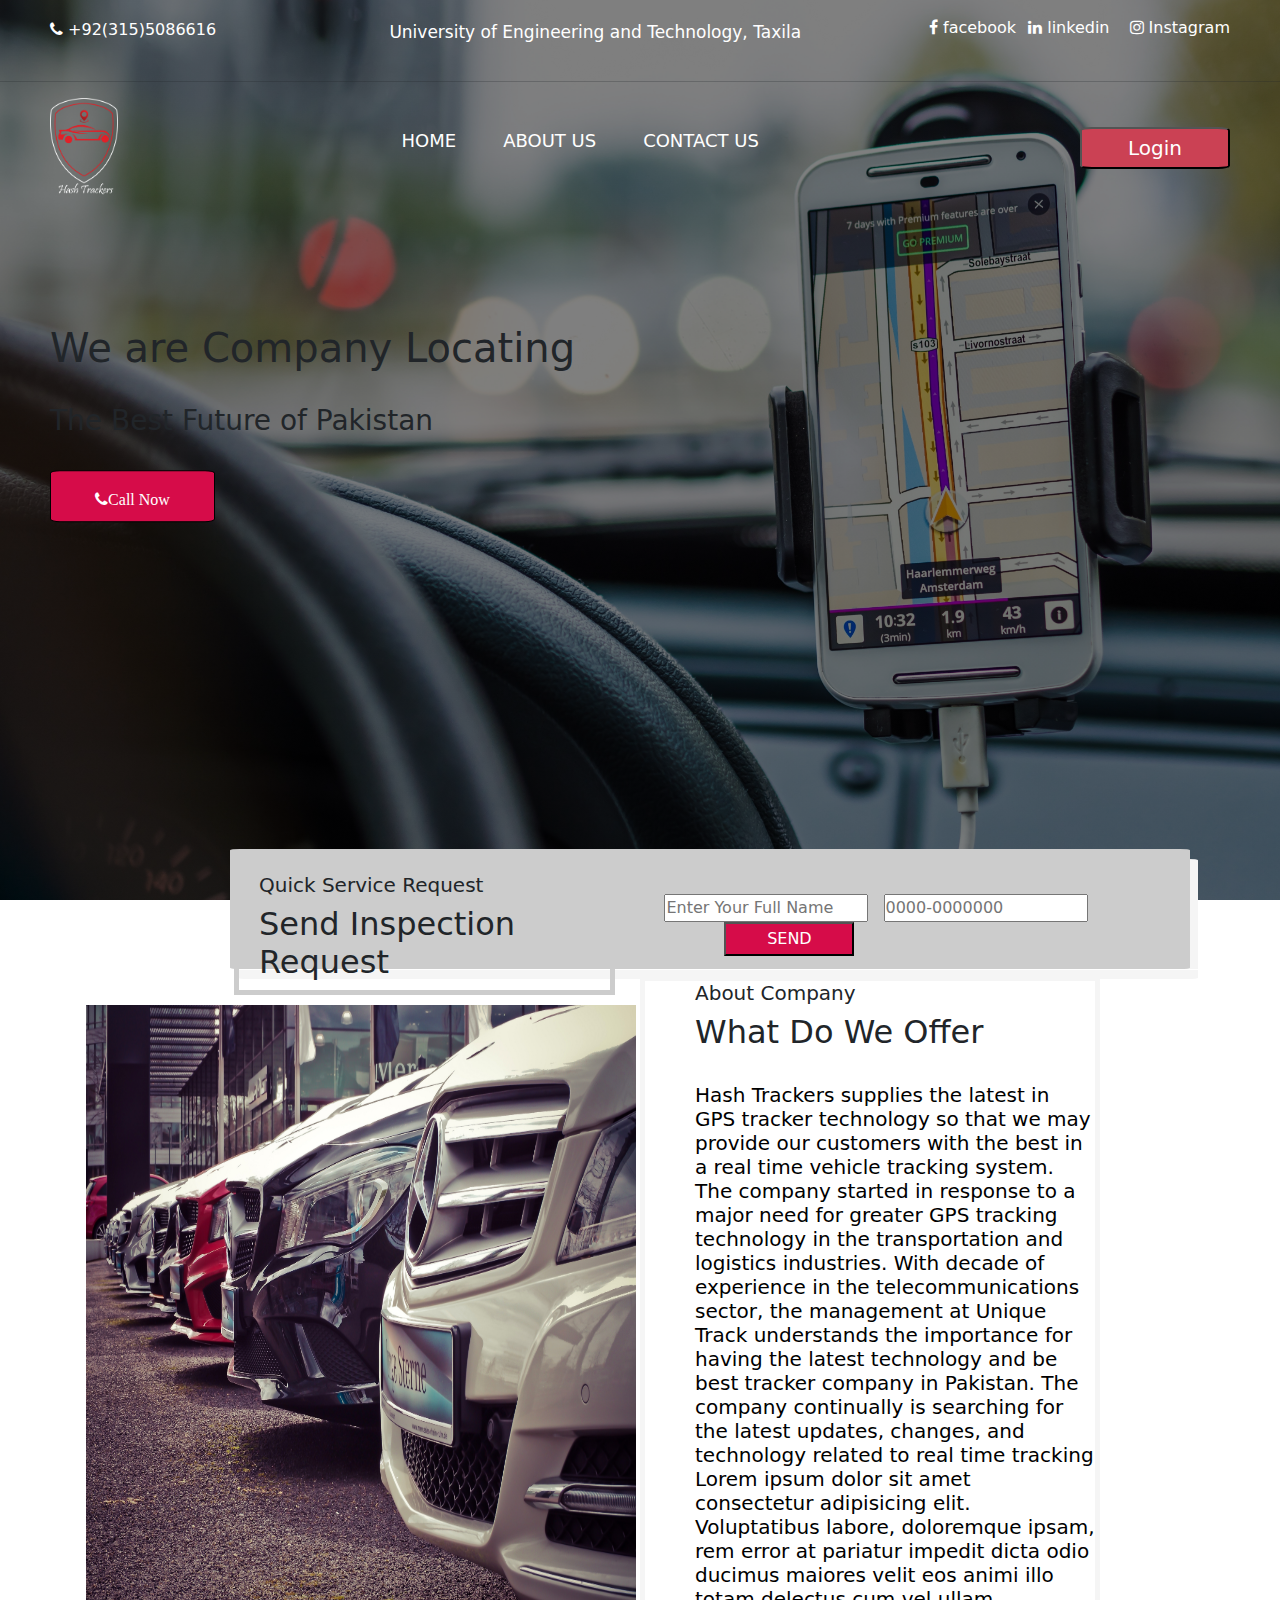
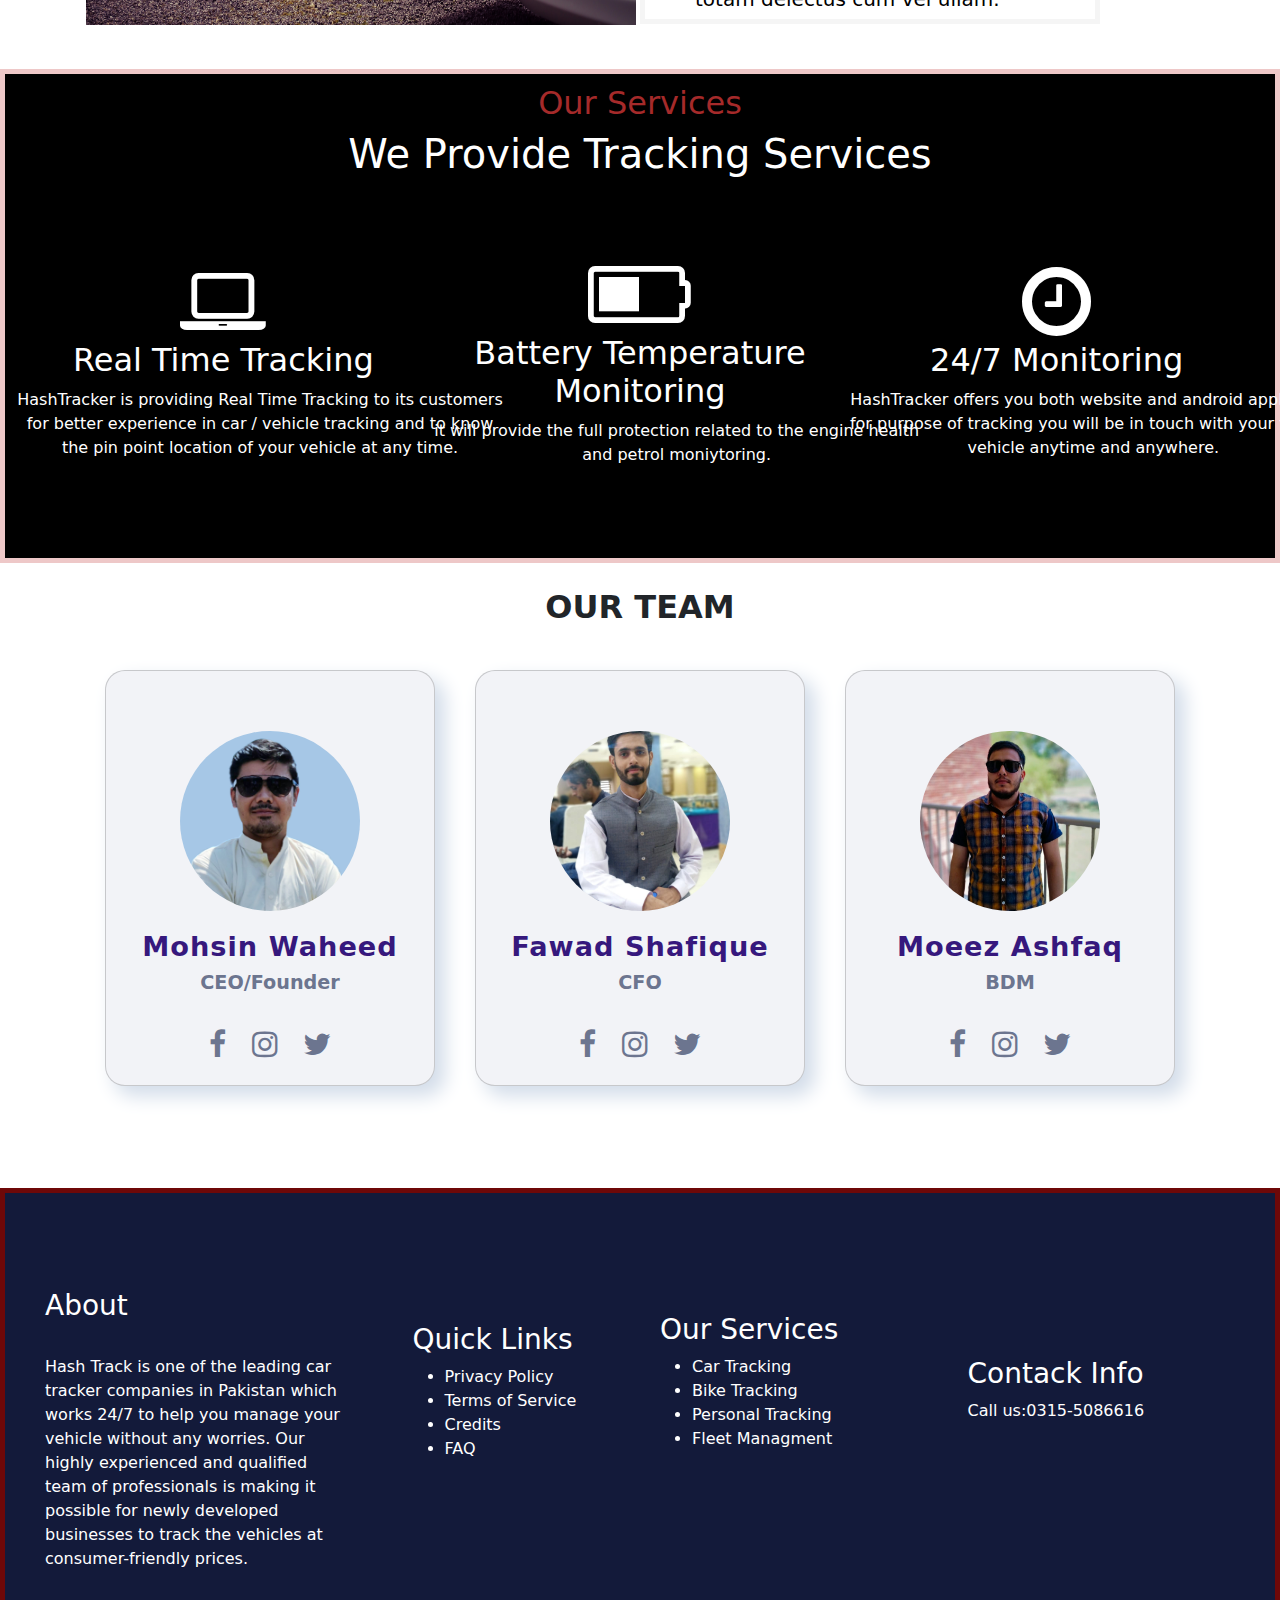
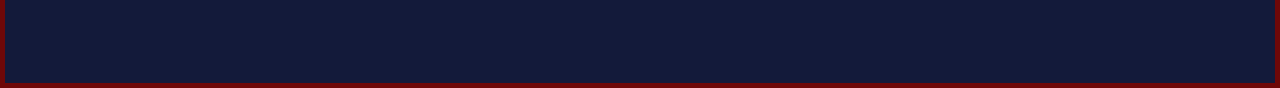
<file: index.html>
<!DOCTYPE html>
<html lang="en">
  <head>
    <meta charset="UTF-8" />
    <meta http-equiv="X-UA-Compatible" content="IE=edge" />
    <meta name="viewport" content="width=device-width, initial-scale=1.0" />
    <!-- <meta name="viewport" content="width=device-width, initial-scale=1.0"> -->
    <link rel="stylesheet" href="https://cdnjs.cloudflare.com/ajax/libs/font-awesome/4.7.0/css/font-awesome.css"/>
    <title>#Trackers</title>
    <!-- <link
      rel="stylesheet"
      href="https://cdnjs.cloudflare.com/ajax/libs/font-awesome/6.1.1/css/all.min.css"
    /> -->
    
    <link rel="stylesheet" href="style.css" />
    <!-- Latest compiled and minified CSS -->
    <link
      href="https://cdn.jsdelivr.net/npm/bootstrap@5.1.3/dist/css/bootstrap.min.css"
      rel="stylesheet"
    />

    <!-- Latest compiled JavaScript -->
    <script src="https://cdn.jsdelivr.net/npm/bootstrap@5.1.3/dist/js/bootstrap.bundle.min.js"></script>
    <meta name="viewport" content="width=device-width, initial-scale=1" />
  </head>
  <body>
    <div class="maindiv">
      <header>
        <nav class="a">
          <div class="row1 flex">
            <div class="left">
              <i class="fa fa-phone"></i>
              <span>+92(315)5086616</span>
            </div>
            <div class="centre">
              <i class="fa fa-house"></i>
              <span>University of Engineering and Technology, Taxila</span>
            </div>
            <div class="right flex">
              <div class="facebook">
                <i class="fa fa-facebook" aria-hidden="true"> </i>
                <span ><a href="https://www.facebook.com/Hash-Trackers-103820272300662/" class="f1">facebook</a>
                  </span>
              </div>
              <div class="linkedin">
                <i class="fa fa-linkedin" aria-hidden="true"></i>
                <span>linkedin</span>
              </div>
              <div class="Instagram">
                <i class="fa fa-instagram" aria-hidden="true"></i>
                <span><a href="https://www.instagram.com/invites/contact/?i=1ivarmecw10b2&utm_content=o7ixcn9" class="f2">Instagram</a></span>
              </div>
            </div>
          </div>
          <br /><br />
        </nav>
        <hr>
        <nav class="b">
          <div class="row2 flex">
            <div class="left1">
              <img src="pics/logo2.png" class="logo" />
            </div>
            <div class="centre1">
              <ul class="list" >
                <li><a href="index.html">Home</a></li>
                <li><a href="aboutus.html">About Us</a></li>
                <li><a href="contact us/index.html">Contact Us</a></li>
              </ul>
            </div>
            <div class="right1">
              <button class="mbutton"><a href="login/login.html" style="color:white; text-decoration: none;" text-decoration: none;>Login</a></button>
            </div>
          </div>
        </nav>
        <div class="head-content">
          <h1>We are Company Locating</h1>
          <br />
          <h3>The Best Future of Pakistan</h3>
          <br />
          <a href="https://wa.me/+923155086616" class=" fa fa-phone button1 " ><span>Call Now</span></a
          >
        </div>
      </header>
      <br />
      <section class="up">
        <div class="inspection">
          <div class="req"><h5>Quick Service Request</h5>
            <h2>Send Inspection Request</h2>
          </div>
          <div class="req-form">
            <form action="">
               <input type="text" placeholder="Enter Your Full Name" >
               <input type="tel"  placeholder="0000-0000000" pattern="[0-9]{4}-[0-9]{7}-[0-9]{3}" size="20" minlength="12" maxlength="12" class="tel">
               <button type="submit" form="nameform" value="Submit" class="s1">SEND</button>
              </form>
          </div>
        </div>
      </section>
      <section class="q">
        <div class="container">
          <div class="about-img1">
            <img src="pics/about.jpg" alt="Services" width="550" height="620" />
          </div>
          <div class="heading1">
            <h5>About Company</h5>
            <h2>What Do We Offer</h2>
            <br />
            <h5 style="color:black ;">
              Hash Trackers supplies the latest in GPS tracker technology so
              that we may provide our customers with the best in a real time
              vehicle tracking system. The company started in response to a
              major need for greater GPS tracking technology in the
              transportation and logistics industries. With decade of experience
              in the telecommunications sector, the management at Unique Track
              understands the importance for having the latest technology and be
              best tracker company in Pakistan. The company continually is
              searching for the latest updates, changes, and technology related
              to real time tracking
              Lorem ipsum dolor sit amet consectetur adipisicing elit. Voluptatibus labore, doloremque ipsam, rem error at pariatur impedit dicta odio ducimus maiores velit eos animi illo totam delectus cum vel ullam.
            </h5>
          </div>
        </div>
        <br />
      </section>
      <section class="our-services">
        <h2 style="color:brown">Our Services</h2>
        <h1>We Provide Tracking Services</h1>
        <div class="rowA flex rowsetting">
          <div class="col-lg-4 col-md-4 col-sm-4 col-10 d-block m-auto boxx1">
            <div class="imgsetting d-block m-auto">
              <i class="fa fa-laptop fa-5x"></i>
            </div>
            <h2>Real Time Tracking</h2>
            <p class="word">
              HashTracker is providing Real Time Tracking to its customers for
              better experience in car / vehicle tracking and to know the pin
              point location of your vehicle at any time.
            </p>
          </div>
          <div class="col-lg-4 col-md-4 col-sm-4 col-10 d-block m-auto boxx1" >
            <div class="imgsetting d-block m-auto">
              <i class="fa fa-battery-half fa-5x"></i>
            </div>
            <h2>Battery Temperature Monitoring</h2>
            <p class="word">
              it will provide the full protection related to the engine health
               and petrol moniytoring. 
  
            </p>
          </div>
          <div class="col-lg-4 col-md-4 col-sm-4 col-10 d-block m-auto boxx1">
            <div class="imgsetting d-block m-auto">
              <i class="fa fa-clock-o fa-5x"></i>
            </div>
            <h2>24/7 Monitoring</h2>
            <p class="word"> 
              HashTracker offers you both website and android application for purpose of tracking
              you will be in touch with your fleet or vehicle anytime and anywhere.
            </p>
          </div>
        </div>
      </section>
      <section class="about-us">
        <h2 class="t1" > <b>OUR TEAM</b> </h2>
        <div class="container-1">
          <div class="card">
              <div class="content">
                  <div class="imgBx">
                      <img src="pics/mohsin.jpeg" alt="">
                  </div>
                  <div class="contentBx">
                      <h4>Mohsin Waheed</h4>
                      <h5>CEO/Founder</h5>
                  </div>
                  <div class="sci">
                      <a href="https://www.facebook.com/mohsin.waheed.9028"><i class="fa fa-facebook" aria-hidden="true"></i></a>
                      <a href="https://instagram.com/mohsin_waheed_007?igshid=YmMyMTA2M2Y="><i class="fa fa-instagram" aria-hidden="true"></i></a>
                      <a href="https://twitter.com/Mohsin99319406?t=iKk7tw7K2DxW0C68VpEmzg&s=09"><i class="fa fa-twitter" aria-hidden="true"></i></a>
                  </div>
              </div>
          </div>
          <div class="card">
              <div class="content">
                  <div class="imgBx">
                      <img src="pics/fawad.jpeg" alt="">
                  </div>
                  <div class="contentBx">
                      <h4>Fawad Shafique</h4>
                      <h5>CFO</h5>
                  </div>
                  <div class="sci">
                      <a href="https://www.facebook.com/Fawadshafique09"><i class="fa fa-facebook" aria-hidden="true"></i></a>
                      <a href="https://instagram.com/fawad_shafique_09?igshid=YmMyMTA2M2Y="><i class="fa fa-instagram" aria-hidden="true"></i></a>
                      <a href="index.html"><i class="fa fa-twitter" aria-hidden="true"></i></a>
                  </div>
              </div>
          </div>
          <div class="card">
              <div class="content">
                  <div class="imgBx">
                      <img src="pics/moeez.jpeg" alt="">
                  </div>
                  <div class="contentBx">
                      <h4>Moeez Ashfaq</h4>
                      <h5>BDM</h5>
                  </div>
                  <div class="sci">
                      <a href="https://www.facebook.com/profile.php?id=100044159824948"><i class="fa fa-facebook" aria-hidden="true"></i></a>
                      <a href="https://instagram.com/moeezashfaq_100?igshid=YmMyMTA2M2Y="><i class="fa fa-instagram" aria-hidden="true"></i></a>
                      <a href="https://twitter.com/Moeezashfaq100?t=P4yIOKg4hk2z4fKozZHQWQ&s=09"><i class="fa fa-twitter" aria-hidden="true"></i></a>
                  </div>
              </div>
          </div>
  
      </div>

      </section>
      
      <footer>
        <div class="foot1 flex">
          <div class="col-lg-3 col-md-3 col-sm-3 col-8 d-block m-auto">
            <br /><br /><br /><br />
            <h3 style="text-align:left ;">About</h3>
            <br />
            <p style="justify-content: center ;height:auto;">
              Hash Track is one of the leading car tracker companies in
              Pakistan which works 24/7 to help you manage your vehicle without
              any worries. Our highly experienced and qualified team of
              professionals is making it possible for newly developed businesses
              to track the vehicles at consumer-friendly prices.
            </p>
          </div>
          <div
            class="col-lg-3 col-md-3 col-sm-3 col-8 d-block m-auto footer-element1">
            <h3>Quick Links</h3>
            <ul>
              <li>Privacy Policy</li>
              <li>Terms of Service</li>
              <li>Credits</li>
              <li>FAQ</li>
            </ul>
          </div>
          <div
            class="col-lg-3 col-md-3 col-sm-3 col-8 d-block m-auto footer-element2"
          >
            <h3>Our Services</h3>
            <ul>
              <li>Car Tracking</li>
              <li>Bike Tracking</li>
              <li>Personal Tracking</li>
              <li>Fleet Managment</li>
            </ul>
          </div>
          <div
            class="col-lg-3 col-md-3 col-sm-3 col-8 d-block m-auto footer-element3"
          >
            <h3>Contack Info</h3>
            <span>Call us:0315-5086616 </span>
          </div>
        </div>
      </footer>
    </div>
  </body>
</html>
</file>
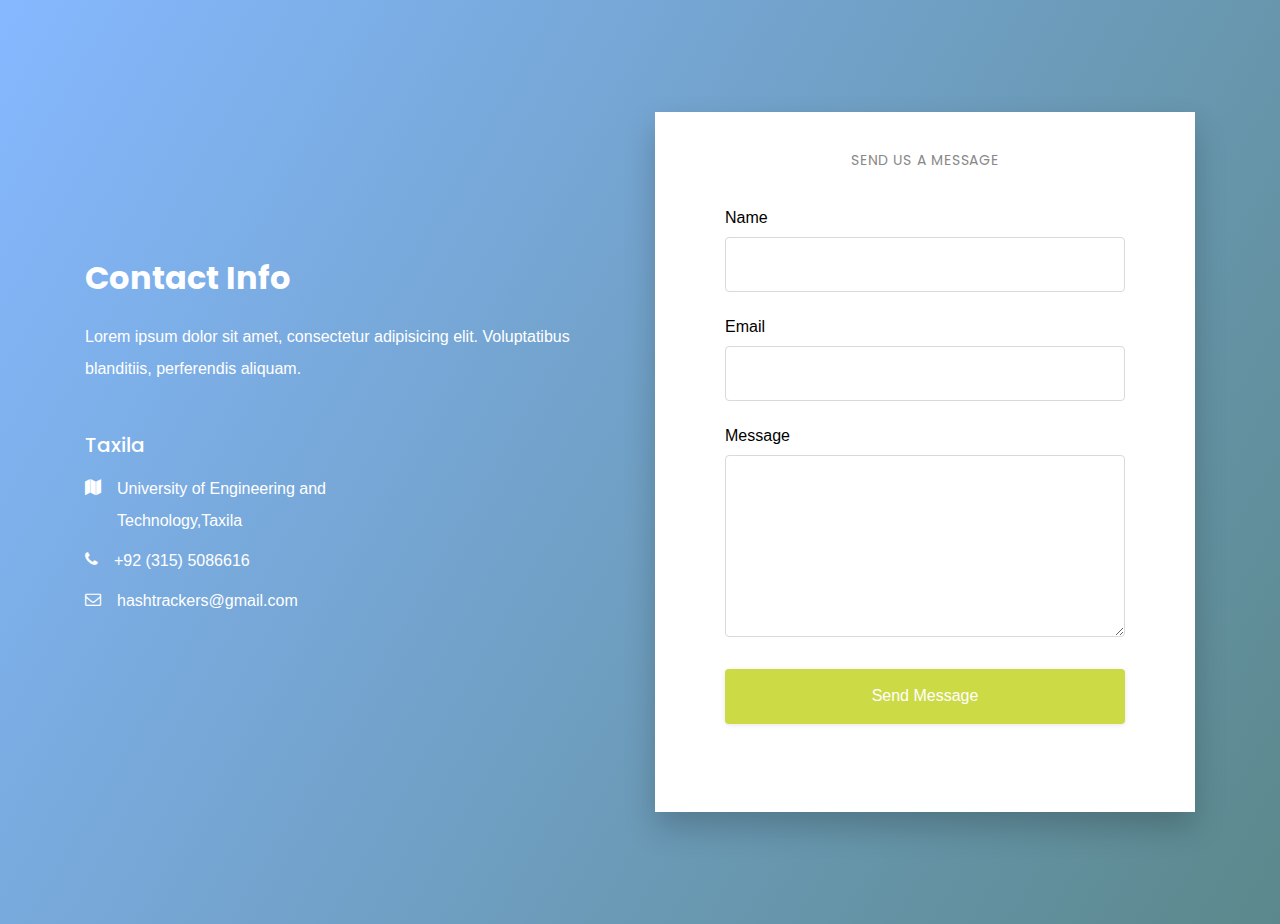
<file: contact us/index.html>
<!doctype html>
<html lang="en">
  <head>
    <!-- Required meta tags -->
    <meta charset="utf-8">
    <meta name="viewport" content="width=device-width, initial-scale=1, shrink-to-fit=no">
    <link href="https://fonts.googleapis.com/css?family=Poppins:300,400,500,700,900&display=swap" rel="stylesheet">

    <link rel="stylesheet" href="fonts/icomoon/style.css">

    <link rel="stylesheet" href="css/owl.carousel.min.css">

    <!-- Bootstrap CSS -->
    <link rel="stylesheet" href="css/bootstrap.min.css">
    
    <!-- Style -->
    <link rel="stylesheet" href="css/style.css">

    <title>Contact Form #3</title>
  </head>
  <body>
  

  <div class="content">
    
    <div class="container">
      <div class="row align-items-center">
        <div class="col-lg-6 mr-auto">
          <div class="mb-5">
            <h3 class="text-white mb-4">Contact Info</h3>
            <p class="text-white">Lorem ipsum dolor sit amet, consectetur adipisicing elit. Voluptatibus blanditiis, perferendis aliquam.</p>
          </div>
          <div class="row">
            <div class="col-md-6">
              <h3 class="text-white h5 mb-3">Taxila</h3>
              <ul class="list-unstyled mb-5">
                <li class="d-flex text-white mb-2">
                  <span class="mr-3"><span class="icon-map"></span></span> University of Engineering and Technology,Taxila
                </li>
                <li class="d-flex text-white mb-2"><span class="mr-3"><span class="icon-phone"></span></span> +92 (315) 5086616</li>
                <li class="d-flex text-white"><span class="mr-3"><span class="icon-envelope-o"></span></span> hashtrackers@gmail.com </li>
              </ul>
            </div>
            <!-- <div class="col-md-6">
              <h3 class="text-white h5 mb-3">New York</h3>
              <ul class="list-unstyled mb-5">
                <li class="d-flex text-white mb-2">
                  <span class="mr-3"><span class="icon-map"></span></span> 34 Street Name, City Name Here, United States
                </li>
                <li class="d-flex text-white mb-2"><span class="mr-3"><span class="icon-phone"></span></span> +1 (222) 345 6789</li>
                <li class="d-flex text-white"><span class="mr-3"><span class="icon-envelope-o"></span></span> info@mywebsite.com </li>
              </ul>
            </div> -->
          </div>
        </div>

        <div class="col-lg-6">
          <div class="box">
            <h3 class="heading">Send us a message</h3>
            <form class="mb-5" method="post" id="contactForm" name="contactForm">
              <div class="row">
                
                <div class="col-md-12 form-group">
                  <label for="name" class="col-form-label">Name</label>
                  <input type="text" class="form-control" name="name" id="name">
                </div>
              </div>
              <div class="row">
                <div class="col-md-12 form-group">
                  <label for="email" class="col-form-label">Email</label>
                  <input type="text" class="form-control" name="email" id="email">
                </div>
              </div>

              <div class="row mb-3">
                <div class="col-md-12 form-group">
                  <label for="message" class="col-form-label">Message</label>
                  <textarea class="form-control" name="message" id="message" cols="30" rows="7"></textarea>
                </div>
              </div>
              <div class="row">
                <div class="col-md-12">
                  <input type="submit" value="Send Message" class="btn btn-block btn-primary rounded-0 py-2 px-4">
                  <span class="submitting"></span>
                </div>
              </div>
            </form>

            <div id="form-message-warning mt-4"></div> 
            <div id="form-message-success">
              Your message was sent, thank you!
            </div>
          </div>
        </div>
      </div>
  </div>
    
    

    <script src="js/jquery-3.3.1.min.js"></script>
    <script src="js/popper.min.js"></script>
    <script src="js/bootstrap.min.js"></script>
    <script src="js/jquery.validate.min.js"></script>
    <script src="js/main.js"></script>
  </body>
</html>
</file>
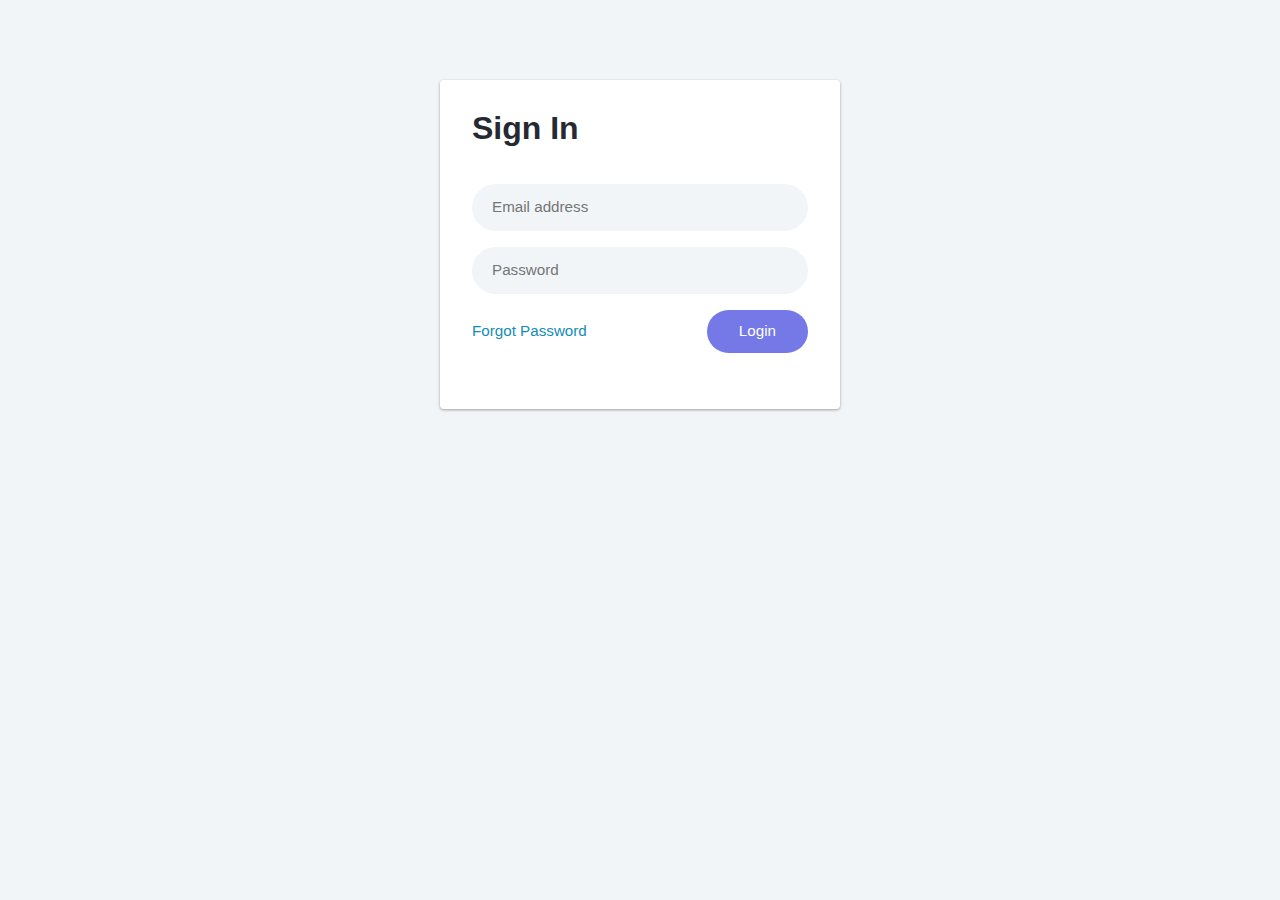
<file: login/login.html>
<!DOCTYPE html>
<html lang="en">
<head>
    <meta charset="UTF-8">
    <meta http-equiv="X-UA-Compatible" content="IE=edge">
    <meta name="viewport" content="width=device-width, initial-scale=1.0">
    <title>login form </title>
    <meta name="viewport" content="width=device-width, initial-scale=1.0">
    <link rel="stylesheet" href="https://cdnjs.cloudflare.com/ajax/libs/font-awesome/5.15.1/css/all.min.css" integrity="sha512-+4zCK9k+qNFUR5X+cKL9EIR+ZOhtIloNl9GIKS57V1MyNsYpYcUrUeQc9vNfzsWfV28IaLL3i96P9sdNyeRssA==" crossorigin="anonymous" />
    <link rel="stylesheet" href="style.css">
</head>
<body>
    <main class="main">
        <div class="wrapper">
            <div class="card">
                <div class="title">
                    <h1 class="title title-large">Sign In</h1>
                    <!-- <p class="title title-subs">New user? <span><a href="#" class="linktext">Create an account</a></span></p> -->
                </div>
                <form class="form">
                    <div class="form-group">
                        <input type="email" name="email" id="email" class="input-field" placeholder="Email address">
                    </div>
                    <div class="form-group">
                        <input type="password" name="password" id="password" class="input-field" placeholder="Password">
                    </div>
                    <div class="form-group">
                        <a href="./index.html" class="linktext">Forgot Password</a>
                        <input type="button" name="submit" class="input-submit" value="Login">
                    </div>
                </form>
                <!-- <div class="line">
                    <span class="line-bar"></span>
                    <span class="line-text">Or</span>
                    <span class="line-bar"></span>
                </div> -->
                <!-- <div class="method"> -->
                    <!-- <div class="method-item">
                        <a href="#" class="btn-action">
                            <i class="icons icons-google fab fa-google"></i>
                            <span>Sign in with Google</span>
                        </a>
                    </div> -->
                    <!-- <div class="method-item">
                        <a href="#" class="btn-action">
                            <i class="icons icons-facebook fab fa-facebook"></i>
                            <span>Sign in with Facebook</span>
                        </a>
                    </div> -->
                    <!-- <div class="method-item">
                        <a href="#" class="btn-action">
                            <i class="icons icons-apple fab fa-apple"></i>
                            <span>Sign in with Apple</span>
                        </a>
                    </div> -->
                <!-- </div> -->
            </div>
        </div>
    </main>
    </body>
</body>
</html>
</file>
<file: style.css>
@import url('https://fonts.googleapis.com/css2?family=Bellota+Text:ital,wght@0,300;0,400;0,700;1,300;1,400;1,700&display=swap');

*{
    margin: 0 ;
    padding: 0;
    box-sizing: border-box;}
    body{
        width: 100%;
        height: 2000px;
        -webkit-background-size: cover;
    -moz-background-size: cover;
    -o-background-size: cover;
    background-size: cover;
    background:  #f2f3f7;
    }

header{
    background-image:linear-gradient(rgba(0,0,0,0.5),rgba(0,0,0,0.5)) , url(profile.jpg);
    height: 100vh;
    background-repeat: no-repeat;
    background-size: cover;
    
}
body{
    overflow-x: hidden;
    /* font-size: 20px; */
}
.flex{
    display: flex;
    justify-content: space-between;
    align-items: center;}
    .row1,.row2{
        color: white;
        max-width: 1180px;
        margin:  0 auto;
    }
    .logo{
        height: 100px;
        width: auto;
        float: left;
    }
    .centre{
        /* border: 4px solid orange; */
        margin-top: 20px;
        margin-left: 50px;
        font-size: 17px;
    }
    .f1 {
        text-decoration: none;
        color: white;
      
    }
    .f2{
        text-decoration: none;
        color: white;
    }
   
    .list{
        /* border: 5px solid wheat; */
        margin-right: 80px;
        padding-right: 30px;
        font-size: 20px;
        font-weight: bold;
    }
    .facebook{
/* border: 2px solid pink; */
margin-right: 12px;
    }
    .linkedin{
        padding-right: 20px;
        /* margin-left: 10px; */
    }
    .right{
        /* border: 5px solid orange; */
        margin-top: 10px;
        padding-left: 10px;
    }
    .list li{
        display: inline-block;
        list-style: none;
        margin-left: 40px;
        
    }

    .list li a{
        color: white;
        text-decoration: none;
        text-transform: uppercase;
        font-size: 90%;
        font-weight: 100;
    }
   .head-content{
       width: 1180px;
       position: absolute;
       top: 47%;
       left: 50%;
       transform: translate(-50%,-50%);
   }
   .mbutton{
       font-size: 20px;
       width: 150px;
       height: 42px;
       /* background: transparent; */
       background-color: rgb(203, 65, 84);
       /* color: white; */
       text-align: center;
       /* display: block; */
       text-decoration: none;
       list-style: none;
       border-radius: 8%;
       /* padding: 10px 20px; */
       
   }
   .button1{
       white-space: nowrap;
       background-color: #d60c49;
       width: 165px;
       height: 52px;
       border: 1px solid black;
       color: white;
       padding: 20px 20px; 
       text-decoration: none;
       display: block;
       font-size: 16px;
       border-radius: 6%;
       text-align: center;

       
   }
   h3{
       color: white;
       margin-bottom: 30px;
   }
   h1{
       color: white;
   }
  
.btn{
    display: inline-block;
    text-decoration: none;
    font-weight: lighter;
    text-transform: uppercase;
    border-radius: 7px;
    
}
.btn-full{
    background-color: red;
    color: white;
    border: 1px solid pink;
}


.q{
    border: 1px solid white;
    padding-top: 50px;
}
.container{
    width: 600px;
    height: 100px;
    display: flex;
    align-items: center;
    margin-top: 280px;
    border: 1px solid white;
}
.about-img1{
    border: 3px solid white;
    width: 50%;
    height: auto;
    border-radius: 4px;
    margin-bottom: 70px;
    
}
.heading1{
    width: 460px;
    height: auto;
    border: 5px solid whitesmoke;
    padding-left: 50px;
    margin-bottom: 100px;
    

}
h6{
    color: #d60c49;
}
.our-services{
    margin-top: 270px;
    background-color: black;
    text-align: center;
}
.our-services{
    color: white;
    padding-top: 10px;
    /* border: 2px solid white; */
    border: 5px solid rgb(238, 200, 200);
    margin-top: 50px;
    /* margin-bottom: 20px; */
}
.rowA{
    color: white;
    /* padding-top: 25px; */
    padding: 0px 10px;
    height: 300px;
}
.rowsetting{
 margin: 40px 0 !important;
}
.nicest-things{
    text-align: center;
}
h3{
    color: #d60c49;
}
.foot1{
    
margin-left: 40px;
color: white;

}
.footer-element1{
    
    padding-top: 20px;
    padding-left: 60px;
    
}
footer{
    height: 500px;
    background-color: #131a3a;
    margin-bottom: 160px;
    border: 5px solid rgb(110, 8, 8);
}
.inspection{
    width: 75%;
    height: 120px;
    border: 4px solid #ccc;
    /* background-color: gray; */
    margin-left: 230px;
    background: #ccc;
    border-radius: 1%;
    margin-top: -75px;
    box-shadow: 8px 10px whitesmoke;

}
h5{
    color: #d60c49;
    
}
.req{
    border: 5px solid #ccc;
    width: 40%;
    float: left;
    padding-left: 20px;
    padding-top: 15px
    
}
.req-form{
    border: 2px solid #ccc;
    width: 55%;
    float: right;
    padding-top: 39px;

}
.s1{
width: 130px;
height: 34px;
background-color: #d60c49;
margin-left: 60px;
color: white;
}
.tel{
    margin-left: 10px;
}

.a{
    /* border: 3px solid yellow; */
    height: 65px;
}
.left{
    margin-top: 15px;
}
.q{
    /* border: 5px solid pink; */
    width: 100%;
    height: 650px;
}
.container-1
{
   display: flex;
   justify-content: center;
   align-items: center;
   flex-wrap: wrap;
}
.container-1 .card
{
   width: 330px;
   height: 416px;
   padding: 60px 30px;
   margin: 20px;
   background: #f2f3f7;
   box-shadow: 0.6em 0.6em 1.2em #d2dce9,
               -0.5em -0.5em 1em #ffffff;
   border-radius: 20px;
}
.container-1 .card .content
{
   display: flex;
   justify-content: center;
   align-items: center;
   flex-direction: column;
}
.container-1 .card .content .imgBx
{
   width: 180px;
   height: 180px;
   border-radius: 50%;
   position: relative;
   margin-bottom: 20px;
   overflow: hidden;
}
.container-1 .card .content .imgBx img
{
   position: absolute;
   top: 0;
   left: 0;
   width: 100%;
   height: 100%;
   object-fit: cover;
}
.container-1 .card .content .contentBx h4
{
   color: #36187d;
   font-size: 1.7rem;
   font-weight: bold;
   text-align: center;
   letter-spacing: 1px;
}
.container-1 .card .content .contentBx h5
{
   color: #6c758f;
   font-size: 1.2rem;
   font-weight: bold;
   text-align: center;
}
.container-1 .card .content .sci
{
   margin-top: 20px;
}
.container-1 .card .content .sci a
{
   text-decoration: none;
   color: #6c758f;
   font-size: 30px;
   margin: 10px;
   transition: color 0.4s;
}
.container-1 .card .content .sci a:hover
{
   color: #0196e3;
}
.t1{
    text-align: center;
    

}
.about-us{
    /* border: 3px solid yellow; */
    width: 100%;
    height: 600px;
    margin-top: 25px;
}
.container-1{
    padding-top: 15px;
}
.word{
    
    width: 490px;
}
</file>
<file: contact us/fonts/icomoon/style.css>
@font-face {
  font-family: 'icomoon';
  src:  url('fonts/icomoon.eot?10si43');
  src:  url('fonts/icomoon.eot?10si43#iefix') format('embedded-opentype'),
    url('fonts/icomoon.ttf?10si43') format('truetype'),
    url('fonts/icomoon.woff?10si43') format('woff'),
    url('fonts/icomoon.svg?10si43#icomoon') format('svg');
  font-weight: normal;
  font-style: normal;
}

[class^="icon-"], [class*=" icon-"] {
  /* use !important to prevent issues with browser extensions that change fonts */
  font-family: 'icomoon' !important;
  speak: none;
  font-style: normal;
  font-weight: normal;
  font-variant: normal;
  text-transform: none;
  line-height: 1;

  /* Better Font Rendering =========== */
  -webkit-font-smoothing: antialiased;
  -moz-osx-font-smoothing: grayscale;
}

.icon-asterisk:before {
  content: "\f069";
}
.icon-plus:before {
  content: "\f067";
}
.icon-question:before {
  content: "\f128";
}
.icon-minus:before {
  content: "\f068";
}
.icon-glass:before {
  content: "\f000";
}
.icon-music:before {
  content: "\f001";
}
.icon-search:before {
  content: "\f002";
}
.icon-envelope-o:before {
  content: "\f003";
}
.icon-heart:before {
  content: "\f004";
}
.icon-star:before {
  content: "\f005";
}
.icon-star-o:before {
  content: "\f006";
}
.icon-user:before {
  content: "\f007";
}
.icon-film:before {
  content: "\f008";
}
.icon-th-large:before {
  content: "\f009";
}
.icon-th:before {
  content: "\f00a";
}
.icon-th-list:before {
  content: "\f00b";
}
.icon-check:before {
  content: "\f00c";
}
.icon-close:before {
  content: "\f00d";
}
.icon-remove:before {
  content: "\f00d";
}
.icon-times:before {
  content: "\f00d";
}
.icon-search-plus:before {
  content: "\f00e";
}
.icon-search-minus:before {
  content: "\f010";
}
.icon-power-off:before {
  content: "\f011";
}
.icon-signal:before {
  content: "\f012";
}
.icon-cog:before {
  content: "\f013";
}
.icon-gear:before {
  content: "\f013";
}
.icon-trash-o:before {
  content: "\f014";
}
.icon-home:before {
  content: "\f015";
}
.icon-file-o:before {
  content: "\f016";
}
.icon-clock-o:before {
  content: "\f017";
}
.icon-road:before {
  content: "\f018";
}
.icon-download:before {
  content: "\f019";
}
.icon-arrow-circle-o-down:before {
  content: "\f01a";
}
.icon-arrow-circle-o-up:before {
  content: "\f01b";
}
.icon-inbox:before {
  content: "\f01c";
}
.icon-play-circle-o:before {
  content: "\f01d";
}
.icon-repeat:before {
  content: "\f01e";
}
.icon-rotate-right:before {
  content: "\f01e";
}
.icon-refresh:before {
  content: "\f021";
}
.icon-list-alt:before {
  content: "\f022";
}
.icon-lock:before {
  content: "\f023";
}
.icon-flag:before {
  content: "\f024";
}
.icon-headphones:before {
  content: "\f025";
}
.icon-volume-off:before {
  content: "\f026";
}
.icon-volume-down:before {
  content: "\f027";
}
.icon-volume-up:before {
  content: "\f028";
}
.icon-qrcode:before {
  content: "\f029";
}
.icon-barcode:before {
  content: "\f02a";
}
.icon-tag:before {
  content: "\f02b";
}
.icon-tags:before {
  content: "\f02c";
}
.icon-book:before {
  content: "\f02d";
}
.icon-bookmark:before {
  content: "\f02e";
}
.icon-print:before {
  content: "\f02f";
}
.icon-camera:before {
  content: "\f030";
}
.icon-font:before {
  content: "\f031";
}
.icon-bold:before {
  content: "\f032";
}
.icon-italic:before {
  content: "\f033";
}
.icon-text-height:before {
  content: "\f034";
}
.icon-text-width:before {
  content: "\f035";
}
.icon-align-left:before {
  content: "\f036";
}
.icon-align-center:before {
  content: "\f037";
}
.icon-align-right:before {
  content: "\f038";
}
.icon-align-justify:before {
  content: "\f039";
}
.icon-list:before {
  content: "\f03a";
}
.icon-dedent:before {
  content: "\f03b";
}
.icon-outdent:before {
  content: "\f03b";
}
.icon-indent:before {
  content: "\f03c";
}
.icon-video-camera:before {
  content: "\f03d";
}
.icon-image:before {
  content: "\f03e";
}
.icon-photo:before {
  content: "\f03e";
}
.icon-picture-o:before {
  content: "\f03e";
}
.icon-pencil:before {
  content: "\f040";
}
.icon-map-marker:before {
  content: "\f041";
}
.icon-adjust:before {
  content: "\f042";
}
.icon-tint:before {
  content: "\f043";
}
.icon-edit:before {
  content: "\f044";
}
.icon-pencil-square-o:before {
  content: "\f044";
}
.icon-share-square-o:before {
  content: "\f045";
}
.icon-check-square-o:before {
  content: "\f046";
}
.icon-arrows:before {
  content: "\f047";
}
.icon-step-backward:before {
  content: "\f048";
}
.icon-fast-backward:before {
  content: "\f049";
}
.icon-backward:before {
  content: "\f04a";
}
.icon-play:before {
  content: "\f04b";
}
.icon-pause:before {
  content: "\f04c";
}
.icon-stop:before {
  content: "\f04d";
}
.icon-forward:before {
  content: "\f04e";
}
.icon-fast-forward:before {
  content: "\f050";
}
.icon-step-forward:before {
  content: "\f051";
}
.icon-eject:before {
  content: "\f052";
}
.icon-chevron-left:before {
  content: "\f053";
}
.icon-chevron-right:before {
  content: "\f054";
}
.icon-plus-circle:before {
  content: "\f055";
}
.icon-minus-circle:before {
  content: "\f056";
}
.icon-times-circle:before {
  content: "\f057";
}
.icon-check-circle:before {
  content: "\f058";
}
.icon-question-circle:before {
  content: "\f059";
}
.icon-info-circle:before {
  content: "\f05a";
}
.icon-crosshairs:before {
  content: "\f05b";
}
.icon-times-circle-o:before {
  content: "\f05c";
}
.icon-check-circle-o:before {
  content: "\f05d";
}
.icon-ban:before {
  content: "\f05e";
}
.icon-arrow-left:before {
  content: "\f060";
}
.icon-arrow-right:before {
  content: "\f061";
}
.icon-arrow-up:before {
  content: "\f062";
}
.icon-arrow-down:before {
  content: "\f063";
}
.icon-mail-forward:before {
  content: "\f064";
}
.icon-share:before {
  content: "\f064";
}
.icon-expand:before {
  content: "\f065";
}
.icon-compress:before {
  content: "\f066";
}
.icon-exclamation-circle:before {
  content: "\f06a";
}
.icon-gift:before {
  content: "\f06b";
}
.icon-leaf:before {
  content: "\f06c";
}
.icon-fire:before {
  content: "\f06d";
}
.icon-eye:before {
  content: "\f06e";
}
.icon-eye-slash:before {
  content: "\f070";
}
.icon-exclamation-triangle:before {
  content: "\f071";
}
.icon-warning:before {
  content: "\f071";
}
.icon-plane:before {
  content: "\f072";
}
.icon-calendar:before {
  content: "\f073";
}
.icon-random:before {
  content: "\f074";
}
.icon-comment:before {
  content: "\f075";
}
.icon-magnet:before {
  content: "\f076";
}
.icon-chevron-up:before {
  content: "\f077";
}
.icon-chevron-down:before {
  content: "\f078";
}
.icon-retweet:before {
  content: "\f079";
}
.icon-shopping-cart:before {
  content: "\f07a";
}
.icon-folder:before {
  content: "\f07b";
}
.icon-folder-open:before {
  content: "\f07c";
}
.icon-arrows-v:before {
  content: "\f07d";
}
.icon-arrows-h:before {
  content: "\f07e";
}
.icon-bar-chart:before {
  content: "\f080";
}
.icon-bar-chart-o:before {
  content: "\f080";
}
.icon-twitter-square:before {
  content: "\f081";
}
.icon-facebook-square:before {
  content: "\f082";
}
.icon-camera-retro:before {
  content: "\f083";
}
.icon-key:before {
  content: "\f084";
}
.icon-cogs:before {
  content: "\f085";
}
.icon-gears:before {
  content: "\f085";
}
.icon-comments:before {
  content: "\f086";
}
.icon-thumbs-o-up:before {
  content: "\f087";
}
.icon-thumbs-o-down:before {
  content: "\f088";
}
.icon-star-half:before {
  content: "\f089";
}
.icon-heart-o:before {
  content: "\f08a";
}
.icon-sign-out:before {
  content: "\f08b";
}
.icon-linkedin-square:before {
  content: "\f08c";
}
.icon-thumb-tack:before {
  content: "\f08d";
}
.icon-external-link:before {
  content: "\f08e";
}
.icon-sign-in:before {
  content: "\f090";
}
.icon-trophy:before {
  content: "\f091";
}
.icon-github-square:before {
  content: "\f092";
}
.icon-upload:before {
  content: "\f093";
}
.icon-lemon-o:before {
  content: "\f094";
}
.icon-phone:before {
  content: "\f095";
}
.icon-square-o:before {
  content: "\f096";
}
.icon-bookmark-o:before {
  content: "\f097";
}
.icon-phone-square:before {
  content: "\f098";
}
.icon-twitter:before {
  content: "\f099";
}
.icon-facebook:before {
  content: "\f09a";
}
.icon-facebook-f:before {
  content: "\f09a";
}
.icon-github:before {
  content: "\f09b";
}
.icon-unlock:before {
  content: "\f09c";
}
.icon-credit-card:before {
  content: "\f09d";
}
.icon-feed:before {
  content: "\f09e";
}
.icon-rss:before {
  content: "\f09e";
}
.icon-hdd-o:before {
  content: "\f0a0";
}
.icon-bullhorn:before {
  content: "\f0a1";
}
.icon-bell-o:before {
  content: "\f0a2";
}
.icon-certificate:before {
  content: "\f0a3";
}
.icon-hand-o-right:before {
  content: "\f0a4";
}
.icon-hand-o-left:before {
  content: "\f0a5";
}
.icon-hand-o-up:before {
  content: "\f0a6";
}
.icon-hand-o-down:before {
  content: "\f0a7";
}
.icon-arrow-circle-left:before {
  content: "\f0a8";
}
.icon-arrow-circle-right:before {
  content: "\f0a9";
}
.icon-arrow-circle-up:before {
  content: "\f0aa";
}
.icon-arrow-circle-down:before {
  content: "\f0ab";
}
.icon-globe:before {
  content: "\f0ac";
}
.icon-wrench:before {
  content: "\f0ad";
}
.icon-tasks:before {
  content: "\f0ae";
}
.icon-filter:before {
  content: "\f0b0";
}
.icon-briefcase:before {
  content: "\f0b1";
}
.icon-arrows-alt:before {
  content: "\f0b2";
}
.icon-group:before {
  content: "\f0c0";
}
.icon-users:before {
  content: "\f0c0";
}
.icon-chain:before {
  content: "\f0c1";
}
.icon-link:before {
  content: "\f0c1";
}
.icon-cloud:before {
  content: "\f0c2";
}
.icon-flask:before {
  content: "\f0c3";
}
.icon-cut:before {
  content: "\f0c4";
}
.icon-scissors:before {
  content: "\f0c4";
}
.icon-copy:before {
  content: "\f0c5";
}
.icon-files-o:before {
  content: "\f0c5";
}
.icon-paperclip:before {
  content: "\f0c6";
}
.icon-floppy-o:before {
  content: "\f0c7";
}
.icon-save:before {
  content: "\f0c7";
}
.icon-square:before {
  content: "\f0c8";
}
.icon-bars:before {
  content: "\f0c9";
}
.icon-navicon:before {
  content: "\f0c9";
}
.icon-reorder:before {
  content: "\f0c9";
}
.icon-list-ul:before {
  content: "\f0ca";
}
.icon-list-ol:before {
  content: "\f0cb";
}
.icon-strikethrough:before {
  content: "\f0cc";
}
.icon-underline:before {
  content: "\f0cd";
}
.icon-table:before {
  content: "\f0ce";
}
.icon-magic:before {
  content: "\f0d0";
}
.icon-truck:before {
  content: "\f0d1";
}
.icon-pinterest:before {
  content: "\f0d2";
}
.icon-pinterest-square:before {
  content: "\f0d3";
}
.icon-google-plus-square:before {
  content: "\f0d4";
}
.icon-google-plus:before {
  content: "\f0d5";
}
.icon-money:before {
  content: "\f0d6";
}
.icon-caret-down:before {
  content: "\f0d7";
}
.icon-caret-up:before {
  content: "\f0d8";
}
.icon-caret-left:before {
  content: "\f0d9";
}
.icon-caret-right:before {
  content: "\f0da";
}
.icon-columns:before {
  content: "\f0db";
}
.icon-sort:before {
  content: "\f0dc";
}
.icon-unsorted:before {
  content: "\f0dc";
}
.icon-sort-desc:before {
  content: "\f0dd";
}
.icon-sort-down:before {
  content: "\f0dd";
}
.icon-sort-asc:before {
  content: "\f0de";
}
.icon-sort-up:before {
  content: "\f0de";
}
.icon-envelope:before {
  content: "\f0e0";
}
.icon-linkedin:before {
  content: "\f0e1";
}
.icon-rotate-left:before {
  content: "\f0e2";
}
.icon-undo:before {
  content: "\f0e2";
}
.icon-gavel:before {
  content: "\f0e3";
}
.icon-legal:before {
  content: "\f0e3";
}
.icon-dashboard:before {
  content: "\f0e4";
}
.icon-tachometer:before {
  content: "\f0e4";
}
.icon-comment-o:before {
  content: "\f0e5";
}
.icon-comments-o:before {
  content: "\f0e6";
}
.icon-bolt:before {
  content: "\f0e7";
}
.icon-flash:before {
  content: "\f0e7";
}
.icon-sitemap:before {
  content: "\f0e8";
}
.icon-umbrella:before {
  content: "\f0e9";
}
.icon-clipboard:before {
  content: "\f0ea";
}
.icon-paste:before {
  content: "\f0ea";
}
.icon-lightbulb-o:before {
  content: "\f0eb";
}
.icon-exchange:before {
  content: "\f0ec";
}
.icon-cloud-download:before {
  content: "\f0ed";
}
.icon-cloud-upload:before {
  content: "\f0ee";
}
.icon-user-md:before {
  content: "\f0f0";
}
.icon-stethoscope:before {
  content: "\f0f1";
}
.icon-suitcase:before {
  content: "\f0f2";
}
.icon-bell:before {
  content: "\f0f3";
}
.icon-coffee:before {
  content: "\f0f4";
}
.icon-cutlery:before {
  content: "\f0f5";
}
.icon-file-text-o:before {
  content: "\f0f6";
}
.icon-building-o:before {
  content: "\f0f7";
}
.icon-hospital-o:before {
  content: "\f0f8";
}
.icon-ambulance:before {
  content: "\f0f9";
}
.icon-medkit:before {
  content: "\f0fa";
}
.icon-fighter-jet:before {
  content: "\f0fb";
}
.icon-beer:before {
  content: "\f0fc";
}
.icon-h-square:before {
  content: "\f0fd";
}
.icon-plus-square:before {
  content: "\f0fe";
}
.icon-angle-double-left:before {
  content: "\f100";
}
.icon-angle-double-right:before {
  content: "\f101";
}
.icon-angle-double-up:before {
  content: "\f102";
}
.icon-angle-double-down:before {
  content: "\f103";
}
.icon-angle-left:before {
  content: "\f104";
}
.icon-angle-right:before {
  content: "\f105";
}
.icon-angle-up:before {
  content: "\f106";
}
.icon-angle-down:before {
  content: "\f107";
}
.icon-desktop:before {
  content: "\f108";
}
.icon-laptop:before {
  content: "\f109";
}
.icon-tablet:before {
  content: "\f10a";
}
.icon-mobile:before {
  content: "\f10b";
}
.icon-mobile-phone:before {
  content: "\f10b";
}
.icon-circle-o:before {
  content: "\f10c";
}
.icon-quote-left:before {
  content: "\f10d";
}
.icon-quote-right:before {
  content: "\f10e";
}
.icon-spinner:before {
  content: "\f110";
}
.icon-circle:before {
  content: "\f111";
}
.icon-mail-reply:before {
  content: "\f112";
}
.icon-reply:before {
  content: "\f112";
}
.icon-github-alt:before {
  content: "\f113";
}
.icon-folder-o:before {
  content: "\f114";
}
.icon-folder-open-o:before {
  content: "\f115";
}
.icon-smile-o:before {
  content: "\f118";
}
.icon-frown-o:before {
  content: "\f119";
}
.icon-meh-o:before {
  content: "\f11a";
}
.icon-gamepad:before {
  content: "\f11b";
}
.icon-keyboard-o:before {
  content: "\f11c";
}
.icon-flag-o:before {
  content: "\f11d";
}
.icon-flag-checkered:before {
  content: "\f11e";
}
.icon-terminal:before {
  content: "\f120";
}
.icon-code:before {
  content: "\f121";
}
.icon-mail-reply-all:before {
  content: "\f122";
}
.icon-reply-all:before {
  content: "\f122";
}
.icon-star-half-empty:before {
  content: "\f123";
}
.icon-star-half-full:before {
  content: "\f123";
}
.icon-star-half-o:before {
  content: "\f123";
}
.icon-location-arrow:before {
  content: "\f124";
}
.icon-crop:before {
  content: "\f125";
}
.icon-code-fork:before {
  content: "\f126";
}
.icon-chain-broken:before {
  content: "\f127";
}
.icon-unlink:before {
  content: "\f127";
}
.icon-info:before {
  content: "\f129";
}
.icon-exclamation:before {
  content: "\f12a";
}
.icon-superscript:before {
  content: "\f12b";
}
.icon-subscript:before {
  content: "\f12c";
}
.icon-eraser:before {
  content: "\f12d";
}
.icon-puzzle-piece:before {
  content: "\f12e";
}
.icon-microphone:before {
  content: "\f130";
}
.icon-microphone-slash:before {
  content: "\f131";
}
.icon-shield:before {
  content: "\f132";
}
.icon-calendar-o:before {
  content: "\f133";
}
.icon-fire-extinguisher:before {
  content: "\f134";
}
.icon-rocket:before {
  content: "\f135";
}
.icon-maxcdn:before {
  content: "\f136";
}
.icon-chevron-circle-left:before {
  content: "\f137";
}
.icon-chevron-circle-right:before {
  content: "\f138";
}
.icon-chevron-circle-up:before {
  content: "\f139";
}
.icon-chevron-circle-down:before {
  content: "\f13a";
}
.icon-html5:before {
  content: "\f13b";
}
.icon-css3:before {
  content: "\f13c";
}
.icon-anchor:before {
  content: "\f13d";
}
.icon-unlock-alt:before {
  content: "\f13e";
}
.icon-bullseye:before {
  content: "\f140";
}
.icon-ellipsis-h:before {
  content: "\f141";
}
.icon-ellipsis-v:before {
  content: "\f142";
}
.icon-rss-square:before {
  content: "\f143";
}
.icon-play-circle:before {
  content: "\f144";
}
.icon-ticket:before {
  content: "\f145";
}
.icon-minus-square:before {
  content: "\f146";
}
.icon-minus-square-o:before {
  content: "\f147";
}
.icon-level-up:before {
  content: "\f148";
}
.icon-level-down:before {
  content: "\f149";
}
.icon-check-square:before {
  content: "\f14a";
}
.icon-pencil-square:before {
  content: "\f14b";
}
.icon-external-link-square:before {
  content: "\f14c";
}
.icon-share-square:before {
  content: "\f14d";
}
.icon-compass:before {
  content: "\f14e";
}
.icon-caret-square-o-down:before {
  content: "\f150";
}
.icon-toggle-down:before {
  content: "\f150";
}
.icon-caret-square-o-up:before {
  content: "\f151";
}
.icon-toggle-up:before {
  content: "\f151";
}
.icon-caret-square-o-right:before {
  content: "\f152";
}
.icon-toggle-right:before {
  content: "\f152";
}
.icon-eur:before {
  content: "\f153";
}
.icon-euro:before {
  content: "\f153";
}
.icon-gbp:before {
  content: "\f154";
}
.icon-dollar:before {
  content: "\f155";
}
.icon-usd:before {
  content: "\f155";
}
.icon-inr:before {
  content: "\f156";
}
.icon-rupee:before {
  content: "\f156";
}
.icon-cny:before {
  content: "\f157";
}
.icon-jpy:before {
  content: "\f157";
}
.icon-rmb:before {
  content: "\f157";
}
.icon-yen:before {
  content: "\f157";
}
.icon-rouble:before {
  content: "\f158";
}
.icon-rub:before {
  content: "\f158";
}
.icon-ruble:before {
  content: "\f158";
}
.icon-krw:before {
  content: "\f159";
}
.icon-won:before {
  content: "\f159";
}
.icon-bitcoin:before {
  content: "\f15a";
}
.icon-btc:before {
  content: "\f15a";
}
.icon-file:before {
  content: "\f15b";
}
.icon-file-text:before {
  content: "\f15c";
}
.icon-sort-alpha-asc:before {
  content: "\f15d";
}
.icon-sort-alpha-desc:before {
  content: "\f15e";
}
.icon-sort-amount-asc:before {
  content: "\f160";
}
.icon-sort-amount-desc:before {
  content: "\f161";
}
.icon-sort-numeric-asc:before {
  content: "\f162";
}
.icon-sort-numeric-desc:before {
  content: "\f163";
}
.icon-thumbs-up:before {
  content: "\f164";
}
.icon-thumbs-down:before {
  content: "\f165";
}
.icon-youtube-square:before {
  content: "\f166";
}
.icon-youtube:before {
  content: "\f167";
}
.icon-xing:before {
  content: "\f168";
}
.icon-xing-square:before {
  content: "\f169";
}
.icon-youtube-play:before {
  content: "\f16a";
}
.icon-dropbox:before {
  content: "\f16b";
}
.icon-stack-overflow:before {
  content: "\f16c";
}
.icon-instagram:before {
  content: "\f16d";
}
.icon-flickr:before {
  content: "\f16e";
}
.icon-adn:before {
  content: "\f170";
}
.icon-bitbucket:before {
  content: "\f171";
}
.icon-bitbucket-square:before {
  content: "\f172";
}
.icon-tumblr:before {
  content: "\f173";
}
.icon-tumblr-square:before {
  content: "\f174";
}
.icon-long-arrow-down:before {
  content: "\f175";
}
.icon-long-arrow-up:before {
  content: "\f176";
}
.icon-long-arrow-left:before {
  content: "\f177";
}
.icon-long-arrow-right:before {
  content: "\f178";
}
.icon-apple:before {
  content: "\f179";
}
.icon-windows:before {
  content: "\f17a";
}
.icon-android:before {
  content: "\f17b";
}
.icon-linux:before {
  content: "\f17c";
}
.icon-dribbble:before {
  content: "\f17d";
}
.icon-skype:before {
  content: "\f17e";
}
.icon-foursquare:before {
  content: "\f180";
}
.icon-trello:before {
  content: "\f181";
}
.icon-female:before {
  content: "\f182";
}
.icon-male:before {
  content: "\f183";
}
.icon-gittip:before {
  content: "\f184";
}
.icon-gratipay:before {
  content: "\f184";
}
.icon-sun-o:before {
  content: "\f185";
}
.icon-moon-o:before {
  content: "\f186";
}
.icon-archive:before {
  content: "\f187";
}
.icon-bug:before {
  content: "\f188";
}
.icon-vk:before {
  content: "\f189";
}
.icon-weibo:before {
  content: "\f18a";
}
.icon-renren:before {
  content: "\f18b";
}
.icon-pagelines:before {
  content: "\f18c";
}
.icon-stack-exchange:before {
  content: "\f18d";
}
.icon-arrow-circle-o-right:before {
  content: "\f18e";
}
.icon-arrow-circle-o-left:before {
  content: "\f190";
}
.icon-caret-square-o-left:before {
  content: "\f191";
}
.icon-toggle-left:before {
  content: "\f191";
}
.icon-dot-circle-o:before {
  content: "\f192";
}
.icon-wheelchair:before {
  content: "\f193";
}
.icon-vimeo-square:before {
  content: "\f194";
}
.icon-try:before {
  content: "\f195";
}
.icon-turkish-lira:before {
  content: "\f195";
}
.icon-plus-square-o:before {
  content: "\f196";
}
.icon-space-shuttle:before {
  content: "\f197";
}
.icon-slack:before {
  content: "\f198";
}
.icon-envelope-square:before {
  content: "\f199";
}
.icon-wordpress:before {
  content: "\f19a";
}
.icon-openid:before {
  content: "\f19b";
}
.icon-bank:before {
  content: "\f19c";
}
.icon-institution:before {
  content: "\f19c";
}
.icon-university:before {
  content: "\f19c";
}
.icon-graduation-cap:before {
  content: "\f19d";
}
.icon-mortar-board:before {
  content: "\f19d";
}
.icon-yahoo:before {
  content: "\f19e";
}
.icon-google:before {
  content: "\f1a0";
}
.icon-reddit:before {
  content: "\f1a1";
}
.icon-reddit-square:before {
  content: "\f1a2";
}
.icon-stumbleupon-circle:before {
  content: "\f1a3";
}
.icon-stumbleupon:before {
  content: "\f1a4";
}
.icon-delicious:before {
  content: "\f1a5";
}
.icon-digg:before {
  content: "\f1a6";
}
.icon-pied-piper-pp:before {
  content: "\f1a7";
}
.icon-pied-piper-alt:before {
  content: "\f1a8";
}
.icon-drupal:before {
  content: "\f1a9";
}
.icon-joomla:before {
  content: "\f1aa";
}
.icon-language:before {
  content: "\f1ab";
}
.icon-fax:before {
  content: "\f1ac";
}
.icon-building:before {
  content: "\f1ad";
}
.icon-child:before {
  content: "\f1ae";
}
.icon-paw:before {
  content: "\f1b0";
}
.icon-spoon:before {
  content: "\f1b1";
}
.icon-cube:before {
  content: "\f1b2";
}
.icon-cubes:before {
  content: "\f1b3";
}
.icon-behance:before {
  content: "\f1b4";
}
.icon-behance-square:before {
  content: "\f1b5";
}
.icon-steam:before {
  content: "\f1b6";
}
.icon-steam-square:before {
  content: "\f1b7";
}
.icon-recycle:before {
  content: "\f1b8";
}
.icon-automobile:before {
  content: "\f1b9";
}
.icon-car:before {
  content: "\f1b9";
}
.icon-cab:before {
  content: "\f1ba";
}
.icon-taxi:before {
  content: "\f1ba";
}
.icon-tree:before {
  content: "\f1bb";
}
.icon-spotify:before {
  content: "\f1bc";
}
.icon-deviantart:before {
  content: "\f1bd";
}
.icon-soundcloud:before {
  content: "\f1be";
}
.icon-database:before {
  content: "\f1c0";
}
.icon-file-pdf-o:before {
  content: "\f1c1";
}
.icon-file-word-o:before {
  content: "\f1c2";
}
.icon-file-excel-o:before {
  content: "\f1c3";
}
.icon-file-powerpoint-o:before {
  content: "\f1c4";
}
.icon-file-image-o:before {
  content: "\f1c5";
}
.icon-file-photo-o:before {
  content: "\f1c5";
}
.icon-file-picture-o:before {
  content: "\f1c5";
}
.icon-file-archive-o:before {
  content: "\f1c6";
}
.icon-file-zip-o:before {
  content: "\f1c6";
}
.icon-file-audio-o:before {
  content: "\f1c7";
}
.icon-file-sound-o:before {
  content: "\f1c7";
}
.icon-file-movie-o:before {
  content: "\f1c8";
}
.icon-file-video-o:before {
  content: "\f1c8";
}
.icon-file-code-o:before {
  content: "\f1c9";
}
.icon-vine:before {
  content: "\f1ca";
}
.icon-codepen:before {
  content: "\f1cb";
}
.icon-jsfiddle:before {
  content: "\f1cc";
}
.icon-life-bouy:before {
  content: "\f1cd";
}
.icon-life-buoy:before {
  content: "\f1cd";
}
.icon-life-ring:before {
  content: "\f1cd";
}
.icon-life-saver:before {
  content: "\f1cd";
}
.icon-support:before {
  content: "\f1cd";
}
.icon-circle-o-notch:before {
  content: "\f1ce";
}
.icon-ra:before {
  content: "\f1d0";
}
.icon-rebel:before {
  content: "\f1d0";
}
.icon-resistance:before {
  content: "\f1d0";
}
.icon-empire:before {
  content: "\f1d1";
}
.icon-ge:before {
  content: "\f1d1";
}
.icon-git-square:before {
  content: "\f1d2";
}
.icon-git:before {
  content: "\f1d3";
}
.icon-hacker-news:before {
  content: "\f1d4";
}
.icon-y-combinator-square:before {
  content: "\f1d4";
}
.icon-yc-square:before {
  content: "\f1d4";
}
.icon-tencent-weibo:before {
  content: "\f1d5";
}
.icon-qq:before {
  content: "\f1d6";
}
.icon-wechat:before {
  content: "\f1d7";
}
.icon-weixin:before {
  content: "\f1d7";
}
.icon-paper-plane:before {
  content: "\f1d8";
}
.icon-send:before {
  content: "\f1d8";
}
.icon-paper-plane-o:before {
  content: "\f1d9";
}
.icon-send-o:before {
  content: "\f1d9";
}
.icon-history:before {
  content: "\f1da";
}
.icon-circle-thin:before {
  content: "\f1db";
}
.icon-header:before {
  content: "\f1dc";
}
.icon-paragraph:before {
  content: "\f1dd";
}
.icon-sliders:before {
  content: "\f1de";
}
.icon-share-alt:before {
  content: "\f1e0";
}
.icon-share-alt-square:before {
  content: "\f1e1";
}
.icon-bomb:before {
  content: "\f1e2";
}
.icon-futbol-o:before {
  content: "\f1e3";
}
.icon-soccer-ball-o:before {
  content: "\f1e3";
}
.icon-tty:before {
  content: "\f1e4";
}
.icon-binoculars:before {
  content: "\f1e5";
}
.icon-plug:before {
  content: "\f1e6";
}
.icon-slideshare:before {
  content: "\f1e7";
}
.icon-twitch:before {
  content: "\f1e8";
}
.icon-yelp:before {
  content: "\f1e9";
}
.icon-newspaper-o:before {
  content: "\f1ea";
}
.icon-wifi:before {
  content: "\f1eb";
}
.icon-calculator:before {
  content: "\f1ec";
}
.icon-paypal:before {
  content: "\f1ed";
}
.icon-google-wallet:before {
  content: "\f1ee";
}
.icon-cc-visa:before {
  content: "\f1f0";
}
.icon-cc-mastercard:before {
  content: "\f1f1";
}
.icon-cc-discover:before {
  content: "\f1f2";
}
.icon-cc-amex:before {
  content: "\f1f3";
}
.icon-cc-paypal:before {
  content: "\f1f4";
}
.icon-cc-stripe:before {
  content: "\f1f5";
}
.icon-bell-slash:before {
  content: "\f1f6";
}
.icon-bell-slash-o:before {
  content: "\f1f7";
}
.icon-trash:before {
  content: "\f1f8";
}
.icon-copyright:before {
  content: "\f1f9";
}
.icon-at:before {
  content: "\f1fa";
}
.icon-eyedropper:before {
  content: "\f1fb";
}
.icon-paint-brush:before {
  content: "\f1fc";
}
.icon-birthday-cake:before {
  content: "\f1fd";
}
.icon-area-chart:before {
  content: "\f1fe";
}
.icon-pie-chart:before {
  content: "\f200";
}
.icon-line-chart:before {
  content: "\f201";
}
.icon-lastfm:before {
  content: "\f202";
}
.icon-lastfm-square:before {
  content: "\f203";
}
.icon-toggle-off:before {
  content: "\f204";
}
.icon-toggle-on:before {
  content: "\f205";
}
.icon-bicycle:before {
  content: "\f206";
}
.icon-bus:before {
  content: "\f207";
}
.icon-ioxhost:before {
  content: "\f208";
}
.icon-angellist:before {
  content: "\f209";
}
.icon-cc:before {
  content: "\f20a";
}
.icon-ils:before {
  content: "\f20b";
}
.icon-shekel:before {
  content: "\f20b";
}
.icon-sheqel:before {
  content: "\f20b";
}
.icon-meanpath:before {
  content: "\f20c";
}
.icon-buysellads:before {
  content: "\f20d";
}
.icon-connectdevelop:before {
  content: "\f20e";
}
.icon-dashcube:before {
  content: "\f210";
}
.icon-forumbee:before {
  content: "\f211";
}
.icon-leanpub:before {
  content: "\f212";
}
.icon-sellsy:before {
  content: "\f213";
}
.icon-shirtsinbulk:before {
  content: "\f214";
}
.icon-simplybuilt:before {
  content: "\f215";
}
.icon-skyatlas:before {
  content: "\f216";
}
.icon-cart-plus:before {
  content: "\f217";
}
.icon-cart-arrow-down:before {
  content: "\f218";
}
.icon-diamond:before {
  content: "\f219";
}
.icon-ship:before {
  content: "\f21a";
}
.icon-user-secret:before {
  content: "\f21b";
}
.icon-motorcycle:before {
  content: "\f21c";
}
.icon-street-view:before {
  content: "\f21d";
}
.icon-heartbeat:before {
  content: "\f21e";
}
.icon-venus:before {
  content: "\f221";
}
.icon-mars:before {
  content: "\f222";
}
.icon-mercury:before {
  content: "\f223";
}
.icon-intersex:before {
  content: "\f224";
}
.icon-transgender:before {
  content: "\f224";
}
.icon-transgender-alt:before {
  content: "\f225";
}
.icon-venus-double:before {
  content: "\f226";
}
.icon-mars-double:before {
  content: "\f227";
}
.icon-venus-mars:before {
  content: "\f228";
}
.icon-mars-stroke:before {
  content: "\f229";
}
.icon-mars-stroke-v:before {
  content: "\f22a";
}
.icon-mars-stroke-h:before {
  content: "\f22b";
}
.icon-neuter:before {
  content: "\f22c";
}
.icon-genderless:before {
  content: "\f22d";
}
.icon-facebook-official:before {
  content: "\f230";
}
.icon-pinterest-p:before {
  content: "\f231";
}
.icon-whatsapp:before {
  content: "\f232";
}
.icon-server:before {
  content: "\f233";
}
.icon-user-plus:before {
  content: "\f234";
}
.icon-user-times:before {
  content: "\f235";
}
.icon-bed:before {
  content: "\f236";
}
.icon-hotel:before {
  content: "\f236";
}
.icon-viacoin:before {
  content: "\f237";
}
.icon-train:before {
  content: "\f238";
}
.icon-subway:before {
  content: "\f239";
}
.icon-medium:before {
  content: "\f23a";
}
.icon-y-combinator:before {
  content: "\f23b";
}
.icon-yc:before {
  content: "\f23b";
}
.icon-optin-monster:before {
  content: "\f23c";
}
.icon-opencart:before {
  content: "\f23d";
}
.icon-expeditedssl:before {
  content: "\f23e";
}
.icon-battery:before {
  content: "\f240";
}
.icon-battery-4:before {
  content: "\f240";
}
.icon-battery-full:before {
  content: "\f240";
}
.icon-battery-3:before {
  content: "\f241";
}
.icon-battery-three-quarters:before {
  content: "\f241";
}
.icon-battery-2:before {
  content: "\f242";
}
.icon-battery-half:before {
  content: "\f242";
}
.icon-battery-1:before {
  content: "\f243";
}
.icon-battery-quarter:before {
  content: "\f243";
}
.icon-battery-0:before {
  content: "\f244";
}
.icon-battery-empty:before {
  content: "\f244";
}
.icon-mouse-pointer:before {
  content: "\f245";
}
.icon-i-cursor:before {
  content: "\f246";
}
.icon-object-group:before {
  content: "\f247";
}
.icon-object-ungroup:before {
  content: "\f248";
}
.icon-sticky-note:before {
  content: "\f249";
}
.icon-sticky-note-o:before {
  content: "\f24a";
}
.icon-cc-jcb:before {
  content: "\f24b";
}
.icon-cc-diners-club:before {
  content: "\f24c";
}
.icon-clone:before {
  content: "\f24d";
}
.icon-balance-scale:before {
  content: "\f24e";
}
.icon-hourglass-o:before {
  content: "\f250";
}
.icon-hourglass-1:before {
  content: "\f251";
}
.icon-hourglass-start:before {
  content: "\f251";
}
.icon-hourglass-2:before {
  content: "\f252";
}
.icon-hourglass-half:before {
  content: "\f252";
}
.icon-hourglass-3:before {
  content: "\f253";
}
.icon-hourglass-end:before {
  content: "\f253";
}
.icon-hourglass:before {
  content: "\f254";
}
.icon-hand-grab-o:before {
  content: "\f255";
}
.icon-hand-rock-o:before {
  content: "\f255";
}
.icon-hand-paper-o:before {
  content: "\f256";
}
.icon-hand-stop-o:before {
  content: "\f256";
}
.icon-hand-scissors-o:before {
  content: "\f257";
}
.icon-hand-lizard-o:before {
  content: "\f258";
}
.icon-hand-spock-o:before {
  content: "\f259";
}
.icon-hand-pointer-o:before {
  content: "\f25a";
}
.icon-hand-peace-o:before {
  content: "\f25b";
}
.icon-trademark:before {
  content: "\f25c";
}
.icon-registered:before {
  content: "\f25d";
}
.icon-creative-commons:before {
  content: "\f25e";
}
.icon-gg:before {
  content: "\f260";
}
.icon-gg-circle:before {
  content: "\f261";
}
.icon-tripadvisor:before {
  content: "\f262";
}
.icon-odnoklassniki:before {
  content: "\f263";
}
.icon-odnoklassniki-square:before {
  content: "\f264";
}
.icon-get-pocket:before {
  content: "\f265";
}
.icon-wikipedia-w:before {
  content: "\f266";
}
.icon-safari:before {
  content: "\f267";
}
.icon-chrome:before {
  content: "\f268";
}
.icon-firefox:before {
  content: "\f269";
}
.icon-opera:before {
  content: "\f26a";
}
.icon-internet-explorer:before {
  content: "\f26b";
}
.icon-television:before {
  content: "\f26c";
}
.icon-tv:before {
  content: "\f26c";
}
.icon-contao:before {
  content: "\f26d";
}
.icon-500px:before {
  content: "\f26e";
}
.icon-amazon:before {
  content: "\f270";
}
.icon-calendar-plus-o:before {
  content: "\f271";
}
.icon-calendar-minus-o:before {
  content: "\f272";
}
.icon-calendar-times-o:before {
  content: "\f273";
}
.icon-calendar-check-o:before {
  content: "\f274";
}
.icon-industry:before {
  content: "\f275";
}
.icon-map-pin:before {
  content: "\f276";
}
.icon-map-signs:before {
  content: "\f277";
}
.icon-map-o:before {
  content: "\f278";
}
.icon-map:before {
  content: "\f279";
}
.icon-commenting:before {
  content: "\f27a";
}
.icon-commenting-o:before {
  content: "\f27b";
}
.icon-houzz:before {
  content: "\f27c";
}
.icon-vimeo:before {
  content: "\f27d";
}
.icon-black-tie:before {
  content: "\f27e";
}
.icon-fonticons:before {
  content: "\f280";
}
.icon-reddit-alien:before {
  content: "\f281";
}
.icon-edge:before {
  content: "\f282";
}
.icon-credit-card-alt:before {
  content: "\f283";
}
.icon-codiepie:before {
  content: "\f284";
}
.icon-modx:before {
  content: "\f285";
}
.icon-fort-awesome:before {
  content: "\f286";
}
.icon-usb:before {
  content: "\f287";
}
.icon-product-hunt:before {
  content: "\f288";
}
.icon-mixcloud:before {
  content: "\f289";
}
.icon-scribd:before {
  content: "\f28a";
}
.icon-pause-circle:before {
  content: "\f28b";
}
.icon-pause-circle-o:before {
  content: "\f28c";
}
.icon-stop-circle:before {
  content: "\f28d";
}
.icon-stop-circle-o:before {
  content: "\f28e";
}
.icon-shopping-bag:before {
  content: "\f290";
}
.icon-shopping-basket:before {
  content: "\f291";
}
.icon-hashtag:before {
  content: "\f292";
}
.icon-bluetooth:before {
  content: "\f293";
}
.icon-bluetooth-b:before {
  content: "\f294";
}
.icon-percent:before {
  content: "\f295";
}
.icon-gitlab:before {
  content: "\f296";
}
.icon-wpbeginner:before {
  content: "\f297";
}
.icon-wpforms:before {
  content: "\f298";
}
.icon-envira:before {
  content: "\f299";
}
.icon-universal-access:before {
  content: "\f29a";
}
.icon-wheelchair-alt:before {
  content: "\f29b";
}
.icon-question-circle-o:before {
  content: "\f29c";
}
.icon-blind:before {
  content: "\f29d";
}
.icon-audio-description:before {
  content: "\f29e";
}
.icon-volume-control-phone:before {
  content: "\f2a0";
}
.icon-braille:before {
  content: "\f2a1";
}
.icon-assistive-listening-systems:before {
  content: "\f2a2";
}
.icon-american-sign-language-interpreting:before {
  content: "\f2a3";
}
.icon-asl-interpreting:before {
  content: "\f2a3";
}
.icon-deaf:before {
  content: "\f2a4";
}
.icon-deafness:before {
  content: "\f2a4";
}
.icon-hard-of-hearing:before {
  content: "\f2a4";
}
.icon-glide:before {
  content: "\f2a5";
}
.icon-glide-g:before {
  content: "\f2a6";
}
.icon-sign-language:before {
  content: "\f2a7";
}
.icon-signing:before {
  content: "\f2a7";
}
.icon-low-vision:before {
  content: "\f2a8";
}
.icon-viadeo:before {
  content: "\f2a9";
}
.icon-viadeo-square:before {
  content: "\f2aa";
}
.icon-snapchat:before {
  content: "\f2ab";
}
.icon-snapchat-ghost:before {
  content: "\f2ac";
}
.icon-snapchat-square:before {
  content: "\f2ad";
}
.icon-pied-piper:before {
  content: "\f2ae";
}
.icon-first-order:before {
  content: "\f2b0";
}
.icon-yoast:before {
  content: "\f2b1";
}
.icon-themeisle:before {
  content: "\f2b2";
}
.icon-google-plus-circle:before {
  content: "\f2b3";
}
.icon-google-plus-official:before {
  content: "\f2b3";
}
.icon-fa:before {
  content: "\f2b4";
}
.icon-font-awesome:before {
  content: "\f2b4";
}
.icon-handshake-o:before {
  content: "\f2b5";
}
.icon-envelope-open:before {
  content: "\f2b6";
}
.icon-envelope-open-o:before {
  content: "\f2b7";
}
.icon-linode:before {
  content: "\f2b8";
}
.icon-address-book:before {
  content: "\f2b9";
}
.icon-address-book-o:before {
  content: "\f2ba";
}
.icon-address-card:before {
  content: "\f2bb";
}
.icon-vcard:before {
  content: "\f2bb";
}
.icon-address-card-o:before {
  content: "\f2bc";
}
.icon-vcard-o:before {
  content: "\f2bc";
}
.icon-user-circle:before {
  content: "\f2bd";
}
.icon-user-circle-o:before {
  content: "\f2be";
}
.icon-user-o:before {
  content: "\f2c0";
}
.icon-id-badge:before {
  content: "\f2c1";
}
.icon-drivers-license:before {
  content: "\f2c2";
}
.icon-id-card:before {
  content: "\f2c2";
}
.icon-drivers-license-o:before {
  content: "\f2c3";
}
.icon-id-card-o:before {
  content: "\f2c3";
}
.icon-quora:before {
  content: "\f2c4";
}
.icon-free-code-camp:before {
  content: "\f2c5";
}
.icon-telegram:before {
  content: "\f2c6";
}
.icon-thermometer:before {
  content: "\f2c7";
}
.icon-thermometer-4:before {
  content: "\f2c7";
}
.icon-thermometer-full:before {
  content: "\f2c7";
}
.icon-thermometer-3:before {
  content: "\f2c8";
}
.icon-thermometer-three-quarters:before {
  content: "\f2c8";
}
.icon-thermometer-2:before {
  content: "\f2c9";
}
.icon-thermometer-half:before {
  content: "\f2c9";
}
.icon-thermometer-1:before {
  content: "\f2ca";
}
.icon-thermometer-quarter:before {
  content: "\f2ca";
}
.icon-thermometer-0:before {
  content: "\f2cb";
}
.icon-thermometer-empty:before {
  content: "\f2cb";
}
.icon-shower:before {
  content: "\f2cc";
}
.icon-bath:before {
  content: "\f2cd";
}
.icon-bathtub:before {
  content: "\f2cd";
}
.icon-s15:before {
  content: "\f2cd";
}
.icon-podcast:before {
  content: "\f2ce";
}
.icon-window-maximize:before {
  content: "\f2d0";
}
.icon-window-minimize:before {
  content: "\f2d1";
}
.icon-window-restore:before {
  content: "\f2d2";
}
.icon-times-rectangle:before {
  content: "\f2d3";
}
.icon-window-close:before {
  content: "\f2d3";
}
.icon-times-rectangle-o:before {
  content: "\f2d4";
}
.icon-window-close-o:before {
  content: "\f2d4";
}
.icon-bandcamp:before {
  content: "\f2d5";
}
.icon-grav:before {
  content: "\f2d6";
}
.icon-etsy:before {
  content: "\f2d7";
}
.icon-imdb:before {
  content: "\f2d8";
}
.icon-ravelry:before {
  content: "\f2d9";
}
.icon-eercast:before {
  content: "\f2da";
}
.icon-microchip:before {
  content: "\f2db";
}
.icon-snowflake-o:before {
  content: "\f2dc";
}
.icon-superpowers:before {
  content: "\f2dd";
}
.icon-wpexplorer:before {
  content: "\f2de";
}
.icon-meetup:before {
  content: "\f2e0";
}
.icon-3d_rotation:before {
  content: "\e84d";
}
.icon-ac_unit:before {
  content: "\eb3b";
}
.icon-alarm:before {
  content: "\e855";
}
.icon-access_alarms:before {
  content: "\e191";
}
.icon-schedule:before {
  content: "\e8b5";
}
.icon-accessibility:before {
  content: "\e84e";
}
.icon-accessible:before {
  content: "\e914";
}
.icon-account_balance:before {
  content: "\e84f";
}
.icon-account_balance_wallet:before {
  content: "\e850";
}
.icon-account_box:before {
  content: "\e851";
}
.icon-account_circle:before {
  content: "\e853";
}
.icon-adb:before {
  content: "\e60e";
}
.icon-add:before {
  content: "\e145";
}
.icon-add_a_photo:before {
  content: "\e439";
}
.icon-alarm_add:before {
  content: "\e856";
}
.icon-add_alert:before {
  content: "\e003";
}
.icon-add_box:before {
  content: "\e146";
}
.icon-add_circle:before {
  content: "\e147";
}
.icon-control_point:before {
  content: "\e3ba";
}
.icon-add_location:before {
  content: "\e567";
}
.icon-add_shopping_cart:before {
  content: "\e854";
}
.icon-queue:before {
  content: "\e03c";
}
.icon-add_to_queue:before {
  content: "\e05c";
}
.icon-adjust2:before {
  content: "\e39e";
}
.icon-airline_seat_flat:before {
  content: "\e630";
}
.icon-airline_seat_flat_angled:before {
  content: "\e631";
}
.icon-airline_seat_individual_suite:before {
  content: "\e632";
}
.icon-airline_seat_legroom_extra:before {
  content: "\e633";
}
.icon-airline_seat_legroom_normal:before {
  content: "\e634";
}
.icon-airline_seat_legroom_reduced:before {
  content: "\e635";
}
.icon-airline_seat_recline_extra:before {
  content: "\e636";
}
.icon-airline_seat_recline_normal:before {
  content: "\e637";
}
.icon-flight:before {
  content: "\e539";
}
.icon-airplanemode_inactive:before {
  content: "\e194";
}
.icon-airplay:before {
  content: "\e055";
}
.icon-airport_shuttle:before {
  content: "\eb3c";
}
.icon-alarm_off:before {
  content: "\e857";
}
.icon-alarm_on:before {
  content: "\e858";
}
.icon-album:before {
  content: "\e019";
}
.icon-all_inclusive:before {
  content: "\eb3d";
}
.icon-all_out:before {
  content: "\e90b";
}
.icon-android2:before {
  content: "\e859";
}
.icon-announcement:before {
  content: "\e85a";
}
.icon-apps:before {
  content: "\e5c3";
}
.icon-archive2:before {
  content: "\e149";
}
.icon-arrow_back:before {
  content: "\e5c4";
}
.icon-arrow_downward:before {
  content: "\e5db";
}
.icon-arrow_drop_down:before {
  content: "\e5c5";
}
.icon-arrow_drop_down_circle:before {
  content: "\e5c6";
}
.icon-arrow_drop_up:before {
  content: "\e5c7";
}
.icon-arrow_forward:before {
  content: "\e5c8";
}
.icon-arrow_upward:before {
  content: "\e5d8";
}
.icon-art_track:before {
  content: "\e060";
}
.icon-aspect_ratio:before {
  content: "\e85b";
}
.icon-poll:before {
  content: "\e801";
}
.icon-assignment:before {
  content: "\e85d";
}
.icon-assignment_ind:before {
  content: "\e85e";
}
.icon-assignment_late:before {
  content: "\e85f";
}
.icon-assignment_return:before {
  content: "\e860";
}
.icon-assignment_returned:before {
  content: "\e861";
}
.icon-assignment_turned_in:before {
  content: "\e862";
}
.icon-assistant:before {
  content: "\e39f";
}
.icon-flag2:before {
  content: "\e153";
}
.icon-attach_file:before {
  content: "\e226";
}
.icon-attach_money:before {
  content: "\e227";
}
.icon-attachment:before {
  content: "\e2bc";
}
.icon-audiotrack:before {
  content: "\e3a1";
}
.icon-autorenew:before {
  content: "\e863";
}
.icon-av_timer:before {
  content: "\e01b";
}
.icon-backspace:before {
  content: "\e14a";
}
.icon-cloud_upload:before {
  content: "\e2c3";
}
.icon-battery_alert:before {
  content: "\e19c";
}
.icon-battery_charging_full:before {
  content: "\e1a3";
}
.icon-battery_std:before {
  content: "\e1a5";
}
.icon-battery_unknown:before {
  content: "\e1a6";
}
.icon-beach_access:before {
  content: "\eb3e";
}
.icon-beenhere:before {
  content: "\e52d";
}
.icon-block:before {
  content: "\e14b";
}
.icon-bluetooth2:before {
  content: "\e1a7";
}
.icon-bluetooth_searching:before {
  content: "\e1aa";
}
.icon-bluetooth_connected:before {
  content: "\e1a8";
}
.icon-bluetooth_disabled:before {
  content: "\e1a9";
}
.icon-blur_circular:before {
  content: "\e3a2";
}
.icon-blur_linear:before {
  content: "\e3a3";
}
.icon-blur_off:before {
  content: "\e3a4";
}
.icon-blur_on:before {
  content: "\e3a5";
}
.icon-class:before {
  content: "\e86e";
}
.icon-turned_in:before {
  content: "\e8e6";
}
.icon-turned_in_not:before {
  content: "\e8e7";
}
.icon-border_all:before {
  content: "\e228";
}
.icon-border_bottom:before {
  content: "\e229";
}
.icon-border_clear:before {
  content: "\e22a";
}
.icon-border_color:before {
  content: "\e22b";
}
.icon-border_horizontal:before {
  content: "\e22c";
}
.icon-border_inner:before {
  content: "\e22d";
}
.icon-border_left:before {
  content: "\e22e";
}
.icon-border_outer:before {
  content: "\e22f";
}
.icon-border_right:before {
  content: "\e230";
}
.icon-border_style:before {
  content: "\e231";
}
.icon-border_top:before {
  content: "\e232";
}
.icon-border_vertical:before {
  content: "\e233";
}
.icon-branding_watermark:before {
  content: "\e06b";
}
.icon-brightness_1:before {
  content: "\e3a6";
}
.icon-brightness_2:before {
  content: "\e3a7";
}
.icon-brightness_3:before {
  content: "\e3a8";
}
.icon-brightness_4:before {
  content: "\e3a9";
}
.icon-brightness_low:before {
  content: "\e1ad";
}
.icon-brightness_medium:before {
  content: "\e1ae";
}
.icon-brightness_high:before {
  content: "\e1ac";
}
.icon-brightness_auto:before {
  content: "\e1ab";
}
.icon-broken_image:before {
  content: "\e3ad";
}
.icon-brush:before {
  content: "\e3ae";
}
.icon-bubble_chart:before {
  content: "\e6dd";
}
.icon-bug_report:before {
  content: "\e868";
}
.icon-build:before {
  content: "\e869";
}
.icon-burst_mode:before {
  content: "\e43c";
}
.icon-domain:before {
  content: "\e7ee";
}
.icon-business_center:before {
  content: "\eb3f";
}
.icon-cached:before {
  content: "\e86a";
}
.icon-cake:before {
  content: "\e7e9";
}
.icon-phone2:before {
  content: "\e0cd";
}
.icon-call_end:before {
  content: "\e0b1";
}
.icon-call_made:before {
  content: "\e0b2";
}
.icon-merge_type:before {
  content: "\e252";
}
.icon-call_missed:before {
  content: "\e0b4";
}
.icon-call_missed_outgoing:before {
  content: "\e0e4";
}
.icon-call_received:before {
  content: "\e0b5";
}
.icon-call_split:before {
  content: "\e0b6";
}
.icon-call_to_action:before {
  content: "\e06c";
}
.icon-camera2:before {
  content: "\e3af";
}
.icon-photo_camera:before {
  content: "\e412";
}
.icon-camera_enhance:before {
  content: "\e8fc";
}
.icon-camera_front:before {
  content: "\e3b1";
}
.icon-camera_rear:before {
  content: "\e3b2";
}
.icon-camera_roll:before {
  content: "\e3b3";
}
.icon-cancel:before {
  content: "\e5c9";
}
.icon-redeem:before {
  content: "\e8b1";
}
.icon-card_membership:before {
  content: "\e8f7";
}
.icon-card_travel:before {
  content: "\e8f8";
}
.icon-casino:before {
  content: "\eb40";
}
.icon-cast:before {
  content: "\e307";
}
.icon-cast_connected:before {
  content: "\e308";
}
.icon-center_focus_strong:before {
  content: "\e3b4";
}
.icon-center_focus_weak:before {
  content: "\e3b5";
}
.icon-change_history:before {
  content: "\e86b";
}
.icon-chat:before {
  content: "\e0b7";
}
.icon-chat_bubble:before {
  content: "\e0ca";
}
.icon-chat_bubble_outline:before {
  content: "\e0cb";
}
.icon-check2:before {
  content: "\e5ca";
}
.icon-check_box:before {
  content: "\e834";
}
.icon-check_box_outline_blank:before {
  content: "\e835";
}
.icon-check_circle:before {
  content: "\e86c";
}
.icon-navigate_before:before {
  content: "\e408";
}
.icon-navigate_next:before {
  content: "\e409";
}
.icon-child_care:before {
  content: "\eb41";
}
.icon-child_friendly:before {
  content: "\eb42";
}
.icon-chrome_reader_mode:before {
  content: "\e86d";
}
.icon-close2:before {
  content: "\e5cd";
}
.icon-clear_all:before {
  content: "\e0b8";
}
.icon-closed_caption:before {
  content: "\e01c";
}
.icon-wb_cloudy:before {
  content: "\e42d";
}
.icon-cloud_circle:before {
  content: "\e2be";
}
.icon-cloud_done:before {
  content: "\e2bf";
}
.icon-cloud_download:before {
  content: "\e2c0";
}
.icon-cloud_off:before {
  content: "\e2c1";
}
.icon-cloud_queue:before {
  content: "\e2c2";
}
.icon-code2:before {
  content: "\e86f";
}
.icon-photo_library:before {
  content: "\e413";
}
.icon-collections_bookmark:before {
  content: "\e431";
}
.icon-palette:before {
  content: "\e40a";
}
.icon-colorize:before {
  content: "\e3b8";
}
.icon-comment2:before {
  content: "\e0b9";
}
.icon-compare:before {
  content: "\e3b9";
}
.icon-compare_arrows:before {
  content: "\e915";
}
.icon-laptop2:before {
  content: "\e31e";
}
.icon-confirmation_number:before {
  content: "\e638";
}
.icon-contact_mail:before {
  content: "\e0d0";
}
.icon-contact_phone:before {
  content: "\e0cf";
}
.icon-contacts:before {
  content: "\e0ba";
}
.icon-content_copy:before {
  content: "\e14d";
}
.icon-content_cut:before {
  content: "\e14e";
}
.icon-content_paste:before {
  content: "\e14f";
}
.icon-control_point_duplicate:before {
  content: "\e3bb";
}
.icon-copyright2:before {
  content: "\e90c";
}
.icon-mode_edit:before {
  content: "\e254";
}
.icon-create_new_folder:before {
  content: "\e2cc";
}
.icon-payment:before {
  content: "\e8a1";
}
.icon-crop2:before {
  content: "\e3be";
}
.icon-crop_16_9:before {
  content: "\e3bc";
}
.icon-crop_3_2:before {
  content: "\e3bd";
}
.icon-crop_landscape:before {
  content: "\e3c3";
}
.icon-crop_7_5:before {
  content: "\e3c0";
}
.icon-crop_din:before {
  content: "\e3c1";
}
.icon-crop_free:before {
  content: "\e3c2";
}
.icon-crop_original:before {
  content: "\e3c4";
}
.icon-crop_portrait:before {
  content: "\e3c5";
}
.icon-crop_rotate:before {
  content: "\e437";
}
.icon-crop_square:before {
  content: "\e3c6";
}
.icon-dashboard2:before {
  content: "\e871";
}
.icon-data_usage:before {
  content: "\e1af";
}
.icon-date_range:before {
  content: "\e916";
}
.icon-dehaze:before {
  content: "\e3c7";
}
.icon-delete:before {
  content: "\e872";
}
.icon-delete_forever:before {
  content: "\e92b";
}
.icon-delete_sweep:before {
  content: "\e16c";
}
.icon-description:before {
  content: "\e873";
}
.icon-desktop_mac:before {
  content: "\e30b";
}
.icon-desktop_windows:before {
  content: "\e30c";
}
.icon-details:before {
  content: "\e3c8";
}
.icon-developer_board:before {
  content: "\e30d";
}
.icon-developer_mode:before {
  content: "\e1b0";
}
.icon-device_hub:before {
  content: "\e335";
}
.icon-phonelink:before {
  content: "\e326";
}
.icon-devices_other:before {
  content: "\e337";
}
.icon-dialer_sip:before {
  content: "\e0bb";
}
.icon-dialpad:before {
  content: "\e0bc";
}
.icon-directions:before {
  content: "\e52e";
}
.icon-directions_bike:before {
  content: "\e52f";
}
.icon-directions_boat:before {
  content: "\e532";
}
.icon-directions_bus:before {
  content: "\e530";
}
.icon-directions_car:before {
  content: "\e531";
}
.icon-directions_railway:before {
  content: "\e534";
}
.icon-directions_run:before {
  content: "\e566";
}
.icon-directions_transit:before {
  content: "\e535";
}
.icon-directions_walk:before {
  content: "\e536";
}
.icon-disc_full:before {
  content: "\e610";
}
.icon-dns:before {
  content: "\e875";
}
.icon-not_interested:before {
  content: "\e033";
}
.icon-do_not_disturb_alt:before {
  content: "\e611";
}
.icon-do_not_disturb_off:before {
  content: "\e643";
}
.icon-remove_circle:before {
  content: "\e15c";
}
.icon-dock:before {
  content: "\e30e";
}
.icon-done:before {
  content: "\e876";
}
.icon-done_all:before {
  content: "\e877";
}
.icon-donut_large:before {
  content: "\e917";
}
.icon-donut_small:before {
  content: "\e918";
}
.icon-drafts:before {
  content: "\e151";
}
.icon-drag_handle:before {
  content: "\e25d";
}
.icon-time_to_leave:before {
  content: "\e62c";
}
.icon-dvr:before {
  content: "\e1b2";
}
.icon-edit_location:before {
  content: "\e568";
}
.icon-eject2:before {
  content: "\e8fb";
}
.icon-markunread:before {
  content: "\e159";
}
.icon-enhanced_encryption:before {
  content: "\e63f";
}
.icon-equalizer:before {
  content: "\e01d";
}
.icon-error:before {
  content: "\e000";
}
.icon-error_outline:before {
  content: "\e001";
}
.icon-euro_symbol:before {
  content: "\e926";
}
.icon-ev_station:before {
  content: "\e56d";
}
.icon-insert_invitation:before {
  content: "\e24f";
}
.icon-event_available:before {
  content: "\e614";
}
.icon-event_busy:before {
  content: "\e615";
}
.icon-event_note:before {
  content: "\e616";
}
.icon-event_seat:before {
  content: "\e903";
}
.icon-exit_to_app:before {
  content: "\e879";
}
.icon-expand_less:before {
  content: "\e5ce";
}
.icon-expand_more:before {
  content: "\e5cf";
}
.icon-explicit:before {
  content: "\e01e";
}
.icon-explore:before {
  content: "\e87a";
}
.icon-exposure:before {
  content: "\e3ca";
}
.icon-exposure_neg_1:before {
  content: "\e3cb";
}
.icon-exposure_neg_2:before {
  content: "\e3cc";
}
.icon-exposure_plus_1:before {
  content: "\e3cd";
}
.icon-exposure_plus_2:before {
  content: "\e3ce";
}
.icon-exposure_zero:before {
  content: "\e3cf";
}
.icon-extension:before {
  content: "\e87b";
}
.icon-face:before {
  content: "\e87c";
}
.icon-fast_forward:before {
  content: "\e01f";
}
.icon-fast_rewind:before {
  content: "\e020";
}
.icon-favorite:before {
  content: "\e87d";
}
.icon-favorite_border:before {
  content: "\e87e";
}
.icon-featured_play_list:before {
  content: "\e06d";
}
.icon-featured_video:before {
  content: "\e06e";
}
.icon-sms_failed:before {
  content: "\e626";
}
.icon-fiber_dvr:before {
  content: "\e05d";
}
.icon-fiber_manual_record:before {
  content: "\e061";
}
.icon-fiber_new:before {
  content: "\e05e";
}
.icon-fiber_pin:before {
  content: "\e06a";
}
.icon-fiber_smart_record:before {
  content: "\e062";
}
.icon-get_app:before {
  content: "\e884";
}
.icon-file_upload:before {
  content: "\e2c6";
}
.icon-filter2:before {
  content: "\e3d3";
}
.icon-filter_1:before {
  content: "\e3d0";
}
.icon-filter_2:before {
  content: "\e3d1";
}
.icon-filter_3:before {
  content: "\e3d2";
}
.icon-filter_4:before {
  content: "\e3d4";
}
.icon-filter_5:before {
  content: "\e3d5";
}
.icon-filter_6:before {
  content: "\e3d6";
}
.icon-filter_7:before {
  content: "\e3d7";
}
.icon-filter_8:before {
  content: "\e3d8";
}
.icon-filter_9:before {
  content: "\e3d9";
}
.icon-filter_9_plus:before {
  content: "\e3da";
}
.icon-filter_b_and_w:before {
  content: "\e3db";
}
.icon-filter_center_focus:before {
  content: "\e3dc";
}
.icon-filter_drama:before {
  content: "\e3dd";
}
.icon-filter_frames:before {
  content: "\e3de";
}
.icon-terrain:before {
  content: "\e564";
}
.icon-filter_list:before {
  content: "\e152";
}
.icon-filter_none:before {
  content: "\e3e0";
}
.icon-filter_tilt_shift:before {
  content: "\e3e2";
}
.icon-filter_vintage:before {
  content: "\e3e3";
}
.icon-find_in_page:before {
  content: "\e880";
}
.icon-find_replace:before {
  content: "\e881";
}
.icon-fingerprint:before {
  content: "\e90d";
}
.icon-first_page:before {
  content: "\e5dc";
}
.icon-fitness_center:before {
  content: "\eb43";
}
.icon-flare:before {
  content: "\e3e4";
}
.icon-flash_auto:before {
  content: "\e3e5";
}
.icon-flash_off:before {
  content: "\e3e6";
}
.icon-flash_on:before {
  content: "\e3e7";
}
.icon-flight_land:before {
  content: "\e904";
}
.icon-flight_takeoff:before {
  content: "\e905";
}
.icon-flip:before {
  content: "\e3e8";
}
.icon-flip_to_back:before {
  content: "\e882";
}
.icon-flip_to_front:before {
  content: "\e883";
}
.icon-folder2:before {
  content: "\e2c7";
}
.icon-folder_open:before {
  content: "\e2c8";
}
.icon-folder_shared:before {
  content: "\e2c9";
}
.icon-folder_special:before {
  content: "\e617";
}
.icon-font_download:before {
  content: "\e167";
}
.icon-format_align_center:before {
  content: "\e234";
}
.icon-format_align_justify:before {
  content: "\e235";
}
.icon-format_align_left:before {
  content: "\e236";
}
.icon-format_align_right:before {
  content: "\e237";
}
.icon-format_bold:before {
  content: "\e238";
}
.icon-format_clear:before {
  content: "\e239";
}
.icon-format_color_fill:before {
  content: "\e23a";
}
.icon-format_color_reset:before {
  content: "\e23b";
}
.icon-format_color_text:before {
  content: "\e23c";
}
.icon-format_indent_decrease:before {
  content: "\e23d";
}
.icon-format_indent_increase:before {
  content: "\e23e";
}
.icon-format_italic:before {
  content: "\e23f";
}
.icon-format_line_spacing:before {
  content: "\e240";
}
.icon-format_list_bulleted:before {
  content: "\e241";
}
.icon-format_list_numbered:before {
  content: "\e242";
}
.icon-format_paint:before {
  content: "\e243";
}
.icon-format_quote:before {
  content: "\e244";
}
.icon-format_shapes:before {
  content: "\e25e";
}
.icon-format_size:before {
  content: "\e245";
}
.icon-format_strikethrough:before {
  content: "\e246";
}
.icon-format_textdirection_l_to_r:before {
  content: "\e247";
}
.icon-format_textdirection_r_to_l:before {
  content: "\e248";
}
.icon-format_underlined:before {
  content: "\e249";
}
.icon-question_answer:before {
  content: "\e8af";
}
.icon-forward2:before {
  content: "\e154";
}
.icon-forward_10:before {
  content: "\e056";
}
.icon-forward_30:before {
  content: "\e057";
}
.icon-forward_5:before {
  content: "\e058";
}
.icon-free_breakfast:before {
  content: "\eb44";
}
.icon-fullscreen:before {
  content: "\e5d0";
}
.icon-fullscreen_exit:before {
  content: "\e5d1";
}
.icon-functions:before {
  content: "\e24a";
}
.icon-g_translate:before {
  content: "\e927";
}
.icon-games:before {
  content: "\e021";
}
.icon-gavel2:before {
  content: "\e90e";
}
.icon-gesture:before {
  content: "\e155";
}
.icon-gif:before {
  content: "\e908";
}
.icon-goat:before {
  content: "\e900";
}
.icon-golf_course:before {
  content: "\eb45";
}
.icon-my_location:before {
  content: "\e55c";
}
.icon-location_searching:before {
  content: "\e1b7";
}
.icon-location_disabled:before {
  content: "\e1b6";
}
.icon-star2:before {
  content: "\e838";
}
.icon-gradient:before {
  content: "\e3e9";
}
.icon-grain:before {
  content: "\e3ea";
}
.icon-graphic_eq:before {
  content: "\e1b8";
}
.icon-grid_off:before {
  content: "\e3eb";
}
.icon-grid_on:before {
  content: "\e3ec";
}
.icon-people:before {
  content: "\e7fb";
}
.icon-group_add:before {
  content: "\e7f0";
}
.icon-group_work:before {
  content: "\e886";
}
.icon-hd:before {
  content: "\e052";
}
.icon-hdr_off:before {
  content: "\e3ed";
}
.icon-hdr_on:before {
  content: "\e3ee";
}
.icon-hdr_strong:before {
  content: "\e3f1";
}
.icon-hdr_weak:before {
  content: "\e3f2";
}
.icon-headset:before {
  content: "\e310";
}
.icon-headset_mic:before {
  content: "\e311";
}
.icon-healing:before {
  content: "\e3f3";
}
.icon-hearing:before {
  content: "\e023";
}
.icon-help:before {
  content: "\e887";
}
.icon-help_outline:before {
  content: "\e8fd";
}
.icon-high_quality:before {
  content: "\e024";
}
.icon-highlight:before {
  content: "\e25f";
}
.icon-highlight_off:before {
  content: "\e888";
}
.icon-restore:before {
  content: "\e8b3";
}
.icon-home2:before {
  content: "\e88a";
}
.icon-hot_tub:before {
  content: "\eb46";
}
.icon-local_hotel:before {
  content: "\e549";
}
.icon-hourglass_empty:before {
  content: "\e88b";
}
.icon-hourglass_full:before {
  content: "\e88c";
}
.icon-http:before {
  content: "\e902";
}
.icon-lock2:before {
  content: "\e897";
}
.icon-photo2:before {
  content: "\e410";
}
.icon-image_aspect_ratio:before {
  content: "\e3f5";
}
.icon-import_contacts:before {
  content: "\e0e0";
}
.icon-import_export:before {
  content: "\e0c3";
}
.icon-important_devices:before {
  content: "\e912";
}
.icon-inbox2:before {
  content: "\e156";
}
.icon-indeterminate_check_box:before {
  content: "\e909";
}
.icon-info2:before {
  content: "\e88e";
}
.icon-info_outline:before {
  content: "\e88f";
}
.icon-input:before {
  content: "\e890";
}
.icon-insert_comment:before {
  content: "\e24c";
}
.icon-insert_drive_file:before {
  content: "\e24d";
}
.icon-tag_faces:before {
  content: "\e420";
}
.icon-link2:before {
  content: "\e157";
}
.icon-invert_colors:before {
  content: "\e891";
}
.icon-invert_colors_off:before {
  content: "\e0c4";
}
.icon-iso:before {
  content: "\e3f6";
}
.icon-keyboard:before {
  content: "\e312";
}
.icon-keyboard_arrow_down:before {
  content: "\e313";
}
.icon-keyboard_arrow_left:before {
  content: "\e314";
}
.icon-keyboard_arrow_right:before {
  content: "\e315";
}
.icon-keyboard_arrow_up:before {
  content: "\e316";
}
.icon-keyboard_backspace:before {
  content: "\e317";
}
.icon-keyboard_capslock:before {
  content: "\e318";
}
.icon-keyboard_hide:before {
  content: "\e31a";
}
.icon-keyboard_return:before {
  content: "\e31b";
}
.icon-keyboard_tab:before {
  content: "\e31c";
}
.icon-keyboard_voice:before {
  content: "\e31d";
}
.icon-kitchen:before {
  content: "\eb47";
}
.icon-label:before {
  content: "\e892";
}
.icon-label_outline:before {
  content: "\e893";
}
.icon-language2:before {
  content: "\e894";
}
.icon-laptop_chromebook:before {
  content: "\e31f";
}
.icon-laptop_mac:before {
  content: "\e320";
}
.icon-laptop_windows:before {
  content: "\e321";
}
.icon-last_page:before {
  content: "\e5dd";
}
.icon-open_in_new:before {
  content: "\e89e";
}
.icon-layers:before {
  content: "\e53b";
}
.icon-layers_clear:before {
  content: "\e53c";
}
.icon-leak_add:before {
  content: "\e3f8";
}
.icon-leak_remove:before {
  content: "\e3f9";
}
.icon-lens:before {
  content: "\e3fa";
}
.icon-library_books:before {
  content: "\e02f";
}
.icon-library_music:before {
  content: "\e030";
}
.icon-lightbulb_outline:before {
  content: "\e90f";
}
.icon-line_style:before {
  content: "\e919";
}
.icon-line_weight:before {
  content: "\e91a";
}
.icon-linear_scale:before {
  content: "\e260";
}
.icon-linked_camera:before {
  content: "\e438";
}
.icon-list2:before {
  content: "\e896";
}
.icon-live_help:before {
  content: "\e0c6";
}
.icon-live_tv:before {
  content: "\e639";
}
.icon-local_play:before {
  content: "\e553";
}
.icon-local_airport:before {
  content: "\e53d";
}
.icon-local_atm:before {
  content: "\e53e";
}
.icon-local_bar:before {
  content: "\e540";
}
.icon-local_cafe:before {
  content: "\e541";
}
.icon-local_car_wash:before {
  content: "\e542";
}
.icon-local_convenience_store:before {
  content: "\e543";
}
.icon-restaurant_menu:before {
  content: "\e561";
}
.icon-local_drink:before {
  content: "\e544";
}
.icon-local_florist:before {
  content: "\e545";
}
.icon-local_gas_station:before {
  content: "\e546";
}
.icon-shopping_cart:before {
  content: "\e8cc";
}
.icon-local_hospital:before {
  content: "\e548";
}
.icon-local_laundry_service:before {
  content: "\e54a";
}
.icon-local_library:before {
  content: "\e54b";
}
.icon-local_mall:before {
  content: "\e54c";
}
.icon-theaters:before {
  content: "\e8da";
}
.icon-local_offer:before {
  content: "\e54e";
}
.icon-local_parking:before {
  content: "\e54f";
}
.icon-local_pharmacy:before {
  content: "\e550";
}
.icon-local_pizza:before {
  content: "\e552";
}
.icon-print2:before {
  content: "\e8ad";
}
.icon-local_shipping:before {
  content: "\e558";
}
.icon-local_taxi:before {
  content: "\e559";
}
.icon-location_city:before {
  content: "\e7f1";
}
.icon-location_off:before {
  content: "\e0c7";
}
.icon-room:before {
  content: "\e8b4";
}
.icon-lock_open:before {
  content: "\e898";
}
.icon-lock_outline:before {
  content: "\e899";
}
.icon-looks:before {
  content: "\e3fc";
}
.icon-looks_3:before {
  content: "\e3fb";
}
.icon-looks_4:before {
  content: "\e3fd";
}
.icon-looks_5:before {
  content: "\e3fe";
}
.icon-looks_6:before {
  content: "\e3ff";
}
.icon-looks_one:before {
  content: "\e400";
}
.icon-looks_two:before {
  content: "\e401";
}
.icon-sync:before {
  content: "\e627";
}
.icon-loupe:before {
  content: "\e402";
}
.icon-low_priority:before {
  content: "\e16d";
}
.icon-loyalty:before {
  content: "\e89a";
}
.icon-mail_outline:before {
  content: "\e0e1";
}
.icon-map2:before {
  content: "\e55b";
}
.icon-markunread_mailbox:before {
  content: "\e89b";
}
.icon-memory:before {
  content: "\e322";
}
.icon-menu:before {
  content: "\e5d2";
}
.icon-message:before {
  content: "\e0c9";
}
.icon-mic:before {
  content: "\e029";
}
.icon-mic_none:before {
  content: "\e02a";
}
.icon-mic_off:before {
  content: "\e02b";
}
.icon-mms:before {
  content: "\e618";
}
.icon-mode_comment:before {
  content: "\e253";
}
.icon-monetization_on:before {
  content: "\e263";
}
.icon-money_off:before {
  content: "\e25c";
}
.icon-monochrome_photos:before {
  content: "\e403";
}
.icon-mood_bad:before {
  content: "\e7f3";
}
.icon-more:before {
  content: "\e619";
}
.icon-more_horiz:before {
  content: "\e5d3";
}
.icon-more_vert:before {
  content: "\e5d4";
}
.icon-motorcycle2:before {
  content: "\e91b";
}
.icon-mouse:before {
  content: "\e323";
}
.icon-move_to_inbox:before {
  content: "\e168";
}
.icon-movie_creation:before {
  content: "\e404";
}
.icon-movie_filter:before {
  content: "\e43a";
}
.icon-multiline_chart:before {
  content: "\e6df";
}
.icon-music_note:before {
  content: "\e405";
}
.icon-music_video:before {
  content: "\e063";
}
.icon-nature:before {
  content: "\e406";
}
.icon-nature_people:before {
  content: "\e407";
}
.icon-navigation:before {
  content: "\e55d";
}
.icon-near_me:before {
  content: "\e569";
}
.icon-network_cell:before {
  content: "\e1b9";
}
.icon-network_check:before {
  content: "\e640";
}
.icon-network_locked:before {
  content: "\e61a";
}
.icon-network_wifi:before {
  content: "\e1ba";
}
.icon-new_releases:before {
  content: "\e031";
}
.icon-next_week:before {
  content: "\e16a";
}
.icon-nfc:before {
  content: "\e1bb";
}
.icon-no_encryption:before {
  content: "\e641";
}
.icon-signal_cellular_no_sim:before {
  content: "\e1ce";
}
.icon-note:before {
  content: "\e06f";
}
.icon-note_add:before {
  content: "\e89c";
}
.icon-notifications:before {
  content: "\e7f4";
}
.icon-notifications_active:before {
  content: "\e7f7";
}
.icon-notifications_none:before {
  content: "\e7f5";
}
.icon-notifications_off:before {
  content: "\e7f6";
}
.icon-notifications_paused:before {
  content: "\e7f8";
}
.icon-offline_pin:before {
  content: "\e90a";
}
.icon-ondemand_video:before {
  content: "\e63a";
}
.icon-opacity:before {
  content: "\e91c";
}
.icon-open_in_browser:before {
  content: "\e89d";
}
.icon-open_with:before {
  content: "\e89f";
}
.icon-pages:before {
  content: "\e7f9";
}
.icon-pageview:before {
  content: "\e8a0";
}
.icon-pan_tool:before {
  content: "\e925";
}
.icon-panorama:before {
  content: "\e40b";
}
.icon-radio_button_unchecked:before {
  content: "\e836";
}
.icon-panorama_horizontal:before {
  content: "\e40d";
}
.icon-panorama_vertical:before {
  content: "\e40e";
}
.icon-panorama_wide_angle:before {
  content: "\e40f";
}
.icon-party_mode:before {
  content: "\e7fa";
}
.icon-pause2:before {
  content: "\e034";
}
.icon-pause_circle_filled:before {
  content: "\e035";
}
.icon-pause_circle_outline:before {
  content: "\e036";
}
.icon-people_outline:before {
  content: "\e7fc";
}
.icon-perm_camera_mic:before {
  content: "\e8a2";
}
.icon-perm_contact_calendar:before {
  content: "\e8a3";
}
.icon-perm_data_setting:before {
  content: "\e8a4";
}
.icon-perm_device_information:before {
  content: "\e8a5";
}
.icon-person_outline:before {
  content: "\e7ff";
}
.icon-perm_media:before {
  content: "\e8a7";
}
.icon-perm_phone_msg:before {
  content: "\e8a8";
}
.icon-perm_scan_wifi:before {
  content: "\e8a9";
}
.icon-person:before {
  content: "\e7fd";
}
.icon-person_add:before {
  content: "\e7fe";
}
.icon-person_pin:before {
  content: "\e55a";
}
.icon-person_pin_circle:before {
  content: "\e56a";
}
.icon-personal_video:before {
  content: "\e63b";
}
.icon-pets:before {
  content: "\e91d";
}
.icon-phone_android:before {
  content: "\e324";
}
.icon-phone_bluetooth_speaker:before {
  content: "\e61b";
}
.icon-phone_forwarded:before {
  content: "\e61c";
}
.icon-phone_in_talk:before {
  content: "\e61d";
}
.icon-phone_iphone:before {
  content: "\e325";
}
.icon-phone_locked:before {
  content: "\e61e";
}
.icon-phone_missed:before {
  content: "\e61f";
}
.icon-phone_paused:before {
  content: "\e620";
}
.icon-phonelink_erase:before {
  content: "\e0db";
}
.icon-phonelink_lock:before {
  content: "\e0dc";
}
.icon-phonelink_off:before {
  content: "\e327";
}
.icon-phonelink_ring:before {
  content: "\e0dd";
}
.icon-phonelink_setup:before {
  content: "\e0de";
}
.icon-photo_album:before {
  content: "\e411";
}
.icon-photo_filter:before {
  content: "\e43b";
}
.icon-photo_size_select_actual:before {
  content: "\e432";
}
.icon-photo_size_select_large:before {
  content: "\e433";
}
.icon-photo_size_select_small:before {
  content: "\e434";
}
.icon-picture_as_pdf:before {
  content: "\e415";
}
.icon-picture_in_picture:before {
  content: "\e8aa";
}
.icon-picture_in_picture_alt:before {
  content: "\e911";
}
.icon-pie_chart:before {
  content: "\e6c4";
}
.icon-pie_chart_outlined:before {
  content: "\e6c5";
}
.icon-pin_drop:before {
  content: "\e55e";
}
.icon-play_arrow:before {
  content: "\e037";
}
.icon-play_circle_filled:before {
  content: "\e038";
}
.icon-play_circle_outline:before {
  content: "\e039";
}
.icon-play_for_work:before {
  content: "\e906";
}
.icon-playlist_add:before {
  content: "\e03b";
}
.icon-playlist_add_check:before {
  content: "\e065";
}
.icon-playlist_play:before {
  content: "\e05f";
}
.icon-plus_one:before {
  content: "\e800";
}
.icon-polymer:before {
  content: "\e8ab";
}
.icon-pool:before {
  content: "\eb48";
}
.icon-portable_wifi_off:before {
  content: "\e0ce";
}
.icon-portrait:before {
  content: "\e416";
}
.icon-power:before {
  content: "\e63c";
}
.icon-power_input:before {
  content: "\e336";
}
.icon-power_settings_new:before {
  content: "\e8ac";
}
.icon-pregnant_woman:before {
  content: "\e91e";
}
.icon-present_to_all:before {
  content: "\e0df";
}
.icon-priority_high:before {
  content: "\e645";
}
.icon-public:before {
  content: "\e80b";
}
.icon-publish:before {
  content: "\e255";
}
.icon-queue_music:before {
  content: "\e03d";
}
.icon-queue_play_next:before {
  content: "\e066";
}
.icon-radio:before {
  content: "\e03e";
}
.icon-radio_button_checked:before {
  content: "\e837";
}
.icon-rate_review:before {
  content: "\e560";
}
.icon-receipt:before {
  content: "\e8b0";
}
.icon-recent_actors:before {
  content: "\e03f";
}
.icon-record_voice_over:before {
  content: "\e91f";
}
.icon-redo:before {
  content: "\e15a";
}
.icon-refresh2:before {
  content: "\e5d5";
}
.icon-remove2:before {
  content: "\e15b";
}
.icon-remove_circle_outline:before {
  content: "\e15d";
}
.icon-remove_from_queue:before {
  content: "\e067";
}
.icon-visibility:before {
  content: "\e8f4";
}
.icon-remove_shopping_cart:before {
  content: "\e928";
}
.icon-reorder2:before {
  content: "\e8fe";
}
.icon-repeat2:before {
  content: "\e040";
}
.icon-repeat_one:before {
  content: "\e041";
}
.icon-replay:before {
  content: "\e042";
}
.icon-replay_10:before {
  content: "\e059";
}
.icon-replay_30:before {
  content: "\e05a";
}
.icon-replay_5:before {
  content: "\e05b";
}
.icon-reply2:before {
  content: "\e15e";
}
.icon-reply_all:before {
  content: "\e15f";
}
.icon-report:before {
  content: "\e160";
}
.icon-warning2:before {
  content: "\e002";
}
.icon-restaurant:before {
  content: "\e56c";
}
.icon-restore_page:before {
  content: "\e929";
}
.icon-ring_volume:before {
  content: "\e0d1";
}
.icon-room_service:before {
  content: "\eb49";
}
.icon-rotate_90_degrees_ccw:before {
  content: "\e418";
}
.icon-rotate_left:before {
  content: "\e419";
}
.icon-rotate_right:before {
  content: "\e41a";
}
.icon-rounded_corner:before {
  content: "\e920";
}
.icon-router:before {
  content: "\e328";
}
.icon-rowing:before {
  content: "\e921";
}
.icon-rss_feed:before {
  content: "\e0e5";
}
.icon-rv_hookup:before {
  content: "\e642";
}
.icon-satellite:before {
  content: "\e562";
}
.icon-save2:before {
  content: "\e161";
}
.icon-scanner:before {
  content: "\e329";
}
.icon-school:before {
  content: "\e80c";
}
.icon-screen_lock_landscape:before {
  content: "\e1be";
}
.icon-screen_lock_portrait:before {
  content: "\e1bf";
}
.icon-screen_lock_rotation:before {
  content: "\e1c0";
}
.icon-screen_rotation:before {
  content: "\e1c1";
}
.icon-screen_share:before {
  content: "\e0e2";
}
.icon-sd_storage:before {
  content: "\e1c2";
}
.icon-search2:before {
  content: "\e8b6";
}
.icon-security:before {
  content: "\e32a";
}
.icon-select_all:before {
  content: "\e162";
}
.icon-send2:before {
  content: "\e163";
}
.icon-sentiment_dissatisfied:before {
  content: "\e811";
}
.icon-sentiment_neutral:before {
  content: "\e812";
}
.icon-sentiment_satisfied:before {
  content: "\e813";
}
.icon-sentiment_very_dissatisfied:before {
  content: "\e814";
}
.icon-sentiment_very_satisfied:before {
  content: "\e815";
}
.icon-settings:before {
  content: "\e8b8";
}
.icon-settings_applications:before {
  content: "\e8b9";
}
.icon-settings_backup_restore:before {
  content: "\e8ba";
}
.icon-settings_bluetooth:before {
  content: "\e8bb";
}
.icon-settings_brightness:before {
  content: "\e8bd";
}
.icon-settings_cell:before {
  content: "\e8bc";
}
.icon-settings_ethernet:before {
  content: "\e8be";
}
.icon-settings_input_antenna:before {
  content: "\e8bf";
}
.icon-settings_input_composite:before {
  content: "\e8c1";
}
.icon-settings_input_hdmi:before {
  content: "\e8c2";
}
.icon-settings_input_svideo:before {
  content: "\e8c3";
}
.icon-settings_overscan:before {
  content: "\e8c4";
}
.icon-settings_phone:before {
  content: "\e8c5";
}
.icon-settings_power:before {
  content: "\e8c6";
}
.icon-settings_remote:before {
  content: "\e8c7";
}
.icon-settings_system_daydream:before {
  content: "\e1c3";
}
.icon-settings_voice:before {
  content: "\e8c8";
}
.icon-share2:before {
  content: "\e80d";
}
.icon-shop:before {
  content: "\e8c9";
}
.icon-shop_two:before {
  content: "\e8ca";
}
.icon-shopping_basket:before {
  content: "\e8cb";
}
.icon-short_text:before {
  content: "\e261";
}
.icon-show_chart:before {
  content: "\e6e1";
}
.icon-shuffle:before {
  content: "\e043";
}
.icon-signal_cellular_4_bar:before {
  content: "\e1c8";
}
.icon-signal_cellular_connected_no_internet_4_bar:before {
  content: "\e1cd";
}
.icon-signal_cellular_null:before {
  content: "\e1cf";
}
.icon-signal_cellular_off:before {
  content: "\e1d0";
}
.icon-signal_wifi_4_bar:before {
  content: "\e1d8";
}
.icon-signal_wifi_4_bar_lock:before {
  content: "\e1d9";
}
.icon-signal_wifi_off:before {
  content: "\e1da";
}
.icon-sim_card:before {
  content: "\e32b";
}
.icon-sim_card_alert:before {
  content: "\e624";
}
.icon-skip_next:before {
  content: "\e044";
}
.icon-skip_previous:before {
  content: "\e045";
}
.icon-slideshow:before {
  content: "\e41b";
}
.icon-slow_motion_video:before {
  content: "\e068";
}
.icon-stay_primary_portrait:before {
  content: "\e0d6";
}
.icon-smoke_free:before {
  content: "\eb4a";
}
.icon-smoking_rooms:before {
  content: "\eb4b";
}
.icon-textsms:before {
  content: "\e0d8";
}
.icon-snooze:before {
  content: "\e046";
}
.icon-sort2:before {
  content: "\e164";
}
.icon-sort_by_alpha:before {
  content: "\e053";
}
.icon-spa:before {
  content: "\eb4c";
}
.icon-space_bar:before {
  content: "\e256";
}
.icon-speaker:before {
  content: "\e32d";
}
.icon-speaker_group:before {
  content: "\e32e";
}
.icon-speaker_notes:before {
  content: "\e8cd";
}
.icon-speaker_notes_off:before {
  content: "\e92a";
}
.icon-speaker_phone:before {
  content: "\e0d2";
}
.icon-spellcheck:before {
  content: "\e8ce";
}
.icon-star_border:before {
  content: "\e83a";
}
.icon-star_half:before {
  content: "\e839";
}
.icon-stars:before {
  content: "\e8d0";
}
.icon-stay_primary_landscape:before {
  content: "\e0d5";
}
.icon-stop2:before {
  content: "\e047";
}
.icon-stop_screen_share:before {
  content: "\e0e3";
}
.icon-storage:before {
  content: "\e1db";
}
.icon-store_mall_directory:before {
  content: "\e563";
}
.icon-straighten:before {
  content: "\e41c";
}
.icon-streetview:before {
  content: "\e56e";
}
.icon-strikethrough_s:before {
  content: "\e257";
}
.icon-style:before {
  content: "\e41d";
}
.icon-subdirectory_arrow_left:before {
  content: "\e5d9";
}
.icon-subdirectory_arrow_right:before {
  content: "\e5da";
}
.icon-subject:before {
  content: "\e8d2";
}
.icon-subscriptions:before {
  content: "\e064";
}
.icon-subtitles:before {
  content: "\e048";
}
.icon-subway2:before {
  content: "\e56f";
}
.icon-supervisor_account:before {
  content: "\e8d3";
}
.icon-surround_sound:before {
  content: "\e049";
}
.icon-swap_calls:before {
  content: "\e0d7";
}
.icon-swap_horiz:before {
  content: "\e8d4";
}
.icon-swap_vert:before {
  content: "\e8d5";
}
.icon-swap_vertical_circle:before {
  content: "\e8d6";
}
.icon-switch_camera:before {
  content: "\e41e";
}
.icon-switch_video:before {
  content: "\e41f";
}
.icon-sync_disabled:before {
  content: "\e628";
}
.icon-sync_problem:before {
  content: "\e629";
}
.icon-system_update:before {
  content: "\e62a";
}
.icon-system_update_alt:before {
  content: "\e8d7";
}
.icon-tab:before {
  content: "\e8d8";
}
.icon-tab_unselected:before {
  content: "\e8d9";
}
.icon-tablet2:before {
  content: "\e32f";
}
.icon-tablet_android:before {
  content: "\e330";
}
.icon-tablet_mac:before {
  content: "\e331";
}
.icon-tap_and_play:before {
  content: "\e62b";
}
.icon-text_fields:before {
  content: "\e262";
}
.icon-text_format:before {
  content: "\e165";
}
.icon-texture:before {
  content: "\e421";
}
.icon-thumb_down:before {
  content: "\e8db";
}
.icon-thumb_up:before {
  content: "\e8dc";
}
.icon-thumbs_up_down:before {
  content: "\e8dd";
}
.icon-timelapse:before {
  content: "\e422";
}
.icon-timeline:before {
  content: "\e922";
}
.icon-timer:before {
  content: "\e425";
}
.icon-timer_10:before {
  content: "\e423";
}
.icon-timer_3:before {
  content: "\e424";
}
.icon-timer_off:before {
  content: "\e426";
}
.icon-title:before {
  content: "\e264";
}
.icon-toc:before {
  content: "\e8de";
}
.icon-today:before {
  content: "\e8df";
}
.icon-toll:before {
  content: "\e8e0";
}
.icon-tonality:before {
  content: "\e427";
}
.icon-touch_app:before {
  content: "\e913";
}
.icon-toys:before {
  content: "\e332";
}
.icon-track_changes:before {
  content: "\e8e1";
}
.icon-traffic:before {
  content: "\e565";
}
.icon-train2:before {
  content: "\e570";
}
.icon-tram:before {
  content: "\e571";
}
.icon-transfer_within_a_station:before {
  content: "\e572";
}
.icon-transform:before {
  content: "\e428";
}
.icon-translate:before {
  content: "\e8e2";
}
.icon-trending_down:before {
  content: "\e8e3";
}
.icon-trending_flat:before {
  content: "\e8e4";
}
.icon-trending_up:before {
  content: "\e8e5";
}
.icon-tune:before {
  content: "\e429";
}
.icon-tv2:before {
  content: "\e333";
}
.icon-unarchive:before {
  content: "\e169";
}
.icon-undo2:before {
  content: "\e166";
}
.icon-unfold_less:before {
  content: "\e5d6";
}
.icon-unfold_more:before {
  content: "\e5d7";
}
.icon-update:before {
  content: "\e923";
}
.icon-usb2:before {
  content: "\e1e0";
}
.icon-verified_user:before {
  content: "\e8e8";
}
.icon-vertical_align_bottom:before {
  content: "\e258";
}
.icon-vertical_align_center:before {
  content: "\e259";
}
.icon-vertical_align_top:before {
  content: "\e25a";
}
.icon-vibration:before {
  content: "\e62d";
}
.icon-video_call:before {
  content: "\e070";
}
.icon-video_label:before {
  content: "\e071";
}
.icon-video_library:before {
  content: "\e04a";
}
.icon-videocam:before {
  content: "\e04b";
}
.icon-videocam_off:before {
  content: "\e04c";
}
.icon-videogame_asset:before {
  content: "\e338";
}
.icon-view_agenda:before {
  content: "\e8e9";
}
.icon-view_array:before {
  content: "\e8ea";
}
.icon-view_carousel:before {
  content: "\e8eb";
}
.icon-view_column:before {
  content: "\e8ec";
}
.icon-view_comfy:before {
  content: "\e42a";
}
.icon-view_compact:before {
  content: "\e42b";
}
.icon-view_day:before {
  content: "\e8ed";
}
.icon-view_headline:before {
  content: "\e8ee";
}
.icon-view_list:before {
  content: "\e8ef";
}
.icon-view_module:before {
  content: "\e8f0";
}
.icon-view_quilt:before {
  content: "\e8f1";
}
.icon-view_stream:before {
  content: "\e8f2";
}
.icon-view_week:before {
  content: "\e8f3";
}
.icon-vignette:before {
  content: "\e435";
}
.icon-visibility_off:before {
  content: "\e8f5";
}
.icon-voice_chat:before {
  content: "\e62e";
}
.icon-voicemail:before {
  content: "\e0d9";
}
.icon-volume_down:before {
  content: "\e04d";
}
.icon-volume_mute:before {
  content: "\e04e";
}
.icon-volume_off:before {
  content: "\e04f";
}
.icon-volume_up:before {
  content: "\e050";
}
.icon-vpn_key:before {
  content: "\e0da";
}
.icon-vpn_lock:before {
  content: "\e62f";
}
.icon-wallpaper:before {
  content: "\e1bc";
}
.icon-watch:before {
  content: "\e334";
}
.icon-watch_later:before {
  content: "\e924";
}
.icon-wb_auto:before {
  content: "\e42c";
}
.icon-wb_incandescent:before {
  content: "\e42e";
}
.icon-wb_iridescent:before {
  content: "\e436";
}
.icon-wb_sunny:before {
  content: "\e430";
}
.icon-wc:before {
  content: "\e63d";
}
.icon-web:before {
  content: "\e051";
}
.icon-web_asset:before {
  content: "\e069";
}
.icon-weekend:before {
  content: "\e16b";
}
.icon-whatshot:before {
  content: "\e80e";
}
.icon-widgets:before {
  content: "\e1bd";
}
.icon-wifi2:before {
  content: "\e63e";
}
.icon-wifi_lock:before {
  content: "\e1e1";
}
.icon-wifi_tethering:before {
  content: "\e1e2";
}
.icon-work:before {
  content: "\e8f9";
}
.icon-wrap_text:before {
  content: "\e25b";
}
.icon-youtube_searched_for:before {
  content: "\e8fa";
}
.icon-zoom_in:before {
  content: "\e8ff";
}
.icon-zoom_out:before {
  content: "\e901";
}
.icon-zoom_out_map:before {
  content: "\e56b";
}
</file>
<file: contact us/css/style.css>
body {
  font-family: "Roboto", -apple-system, BlinkMacSystemFont, "Segoe UI", Roboto, "Helvetica Neue", Arial, "Noto Sans", sans-serif, "Apple Color Emoji", "Segoe UI Emoji", "Segoe UI Symbol", "Noto Color Emoji";
  color: #999;
  line-height: 2;
  background-image: -webkit-linear-gradient(330deg, #7db3ff 0%, #719ea1 100%);
  background-image: -o-linear-gradient(330deg, #7bb1fc 0%, #5a868a 100%);
  background-image: linear-gradient(120deg, #85b8ff 0%, #5b888b 100%); }

h1, h2, h3, h4, h5, h6,
.h1, .h2, .h3, .h4, .h5, .h6 {
  font-family: "Poppins", sans-serif;
  color: #000; }

a {
  -webkit-transition: .3s all ease;
  -o-transition: .3s all ease;
  transition: .3s all ease; }
  a, a:hover {
    text-decoration: none !important; }

.text-black {
  color: #000; }

.content {
  padding: 7rem 0; }

h2 {
  font-size: 3.5rem;
  font-weight: 700; }

h3 {
  font-size: 2rem;
  font-weight: 700; }

.form-control {
  border: none;
  border: 1px solid #d9d9d9;
  border-radius: 4px; }
  .form-control:active, .form-control:focus {
    outline: none;
    -webkit-box-shadow: none;
    box-shadow: none;
    border-color: #000; }

.col-form-label {
  color: #000; }

.btn, .form-control {
  height: 55px; }

.heading {
  color: #888;
  letter-spacing: .05rem;
  text-transform: uppercase;
  font-weight: 400; }

.btn {
  color: #fff;
  border: none;
  border-radius: 4px !important;
  -webkit-box-shadow: 0 1px 5px 0 rgba(0, 0, 0, 0.1) !important;
  box-shadow: 0 1px 5px 0 rgba(0, 0, 0, 0.1) !important; }
  .btn:hover {
    color: #fff; }
  .btn:active, .btn:focus {
    outline: none;
    -webkit-box-shadow: none;
    box-shadow: none; }

.box {
  padding: 40px 70px;
  background: #fff;
  -webkit-box-shadow: 0 15px 30px 0 rgba(0, 0, 0, 0.2);
  box-shadow: 0 15px 30px 0 rgba(0, 0, 0, 0.2); }
  .box h3 {
    font-size: 14px;
    margin-bottom: 30px;
    text-align: center; }

label.error {
  font-size: 12px;
  color: red; }

#message {
  resize: vertical; }

#form-message-warning, #form-message-success {
  display: none; }

#form-message-warning {
  color: #B90B0B; }

#form-message-success {
  color: #55A44E;
  font-size: 18px;
  font-weight: bold;
  text-align: center; }

.submitting {
  text-align: center;
  float: left;
  width: 100%;
  padding: 10px 0;
  display: none;
  font-weight: bold;
  font-size: 12px;
  color: #000; }
</file>
<file: login/style.css>
*,
*::before,
*::after {
  padding: 0;
  margin: 0;
  box-sizing: border-box;
  list-style: none;
  list-style-type: none;
  text-decoration: none;
  -moz-osx-font-smoothing: grayscale;
  -webkit-font-smoothing: antialiased;
  text-rendering: optimizeLegibility;
}

body {
  font-family: "Segoe UI", Tahoma, Geneva, Verdana, sans-serif;
  font-size: 1rem;
  font-weight: normal;
  line-height: 1.5;
  color: #0e0f11a6;
  background: #f1f5f8;
}

img {
  display: block;
  width: 100%;
  height: auto;
}

a,
button {
  font-family: inherit;
  font-size: inherit;
  line-height: inherit;
  cursor: pointer;
  border: none;
  outline: none;
  background: none;
  text-decoration: none;
}

.container {
  max-width: 85rem;
  width: 100%;
  height: auto;
  padding: 0 2rem;
  margin: 0 auto;
}

.wrapper {
  max-width: 28rem;
  width: 100%;
  margin: 0 auto;
  padding: 5rem 1.5rem;
}

.card {
  padding: 1.5rem 2rem;
  border: none;
  outline: none;
  border-radius: 4px;
  color: #252a32;
  background: #ffffff;
  box-shadow: 0 1px 3px rgba(0, 0, 0, 0.12), 0 1px 3px rgba(0, 0, 0, 0.24);
}

.icons {
  font-size: 1.45rem;
  line-height: inherit;
  margin-right: 0.5rem;
  border: none;
  outline: none;
  background: none;
}
.icons-google {
  color: #d32f2f;
}
.icons-facebook {
  color: #0f698a;
}
.icons-apple {
  color: #252a32;
}

.linktext {
  font-family: inherit;
  font-size: 0.95rem;
  line-height: inherit;
  color: #148cb8;
  text-rendering: optimizeLegibility;
}
.linktext:hover {
  text-decoration: underline;
}

.title {
  font-family: inherit;
  line-height: inherit;
  text-rendering: optimizeLegibility;
}
.title-large {
  font-size: 2rem;
  font-weight: 600;
  color: #252a32;
}
.title-subs {
  font-size: 0.95rem;
  font-weight: 400;
  line-height: inherit;
}

.main .wrapper .form {
  width: 100%;
  height: auto;
  margin: 2rem 0;
}
.main .wrapper .form-group {
  display: -webkit-box;
  display: flex;
  -webkit-box-orient: horizontal;
  -webkit-box-direction: normal;
          flex-direction: row;
  -webkit-box-pack: justify;
          justify-content: space-between;
  -webkit-box-align: center;
          align-items: center;
  margin-bottom: 1rem;
}
.main .wrapper .form-group .input-field {
  font-family: inherit;
  font-size: 0.95rem;
  font-weight: 400;
  line-height: inherit;
  width: 100%;
  height: auto;
  padding: 0.75rem 1.25rem;
  border: none;
  outline: none;
  border-radius: 2rem;
  color: #252a32;
  background: #f1f5f8;
}
.main .wrapper .form-group .input-submit {
  font-family: inherit;
  font-size: 0.95rem;
  font-weight: 500;
  line-height: inherit;
  cursor: pointer;
  padding: 0.65rem 2rem;
  border: none;
  outline: none;
  border-radius: 2rem;
  text-align: center;
  color: #ffffff;
  background: #7579e7;
}
.main .wrapper .line {
  display: -webkit-box;
  display: flex;
  -webkit-box-orient: horizontal;
  -webkit-box-direction: normal;
          flex-direction: row;
  -webkit-box-pack: center;
          justify-content: center;
  -webkit-box-align: center;
          align-items: center;
  margin-bottom: 1rem;
}
.main .wrapper .line-bar {
  -webkit-box-flex: 1;
          flex: auto;
  flex-basis: auto;
  border: none;
  outline: none;
  height: 1.3px;
  background: #bed1df;
}
.main .wrapper .line-text {
  font-weight: 500;
  color: #252a32;
  padding: 0 1rem;
}
.main .wrapper .method-item {
  margin-bottom: 0.5rem;
}
.main .wrapper .method-item .btn-action {
  display: -webkit-box;
  display: flex;
  -webkit-box-orient: horizontal;
  -webkit-box-direction: normal;
          flex-direction: row;
  -webkit-box-pack: center;
          justify-content: center;
  -webkit-box-align: center;
          align-items: center;
  font-family: inherit;
  font-size: 0.95rem;
  font-weight: 500;
  line-height: inherit;
  padding: 0.2rem 1rem;
  width: 100%;
  height: auto;
  outline: none;
  border: 1.3px solid #bed1df;
  border-radius: 2rem;
  color: #252a32;
  background: #ffffff;
  -webkit-transition: all 0.35s ease;
  transition: all 0.35s ease;
}
.main .wrapper .method-item .btn-action:hover {
  background: #cfdde7;
}
</file>
